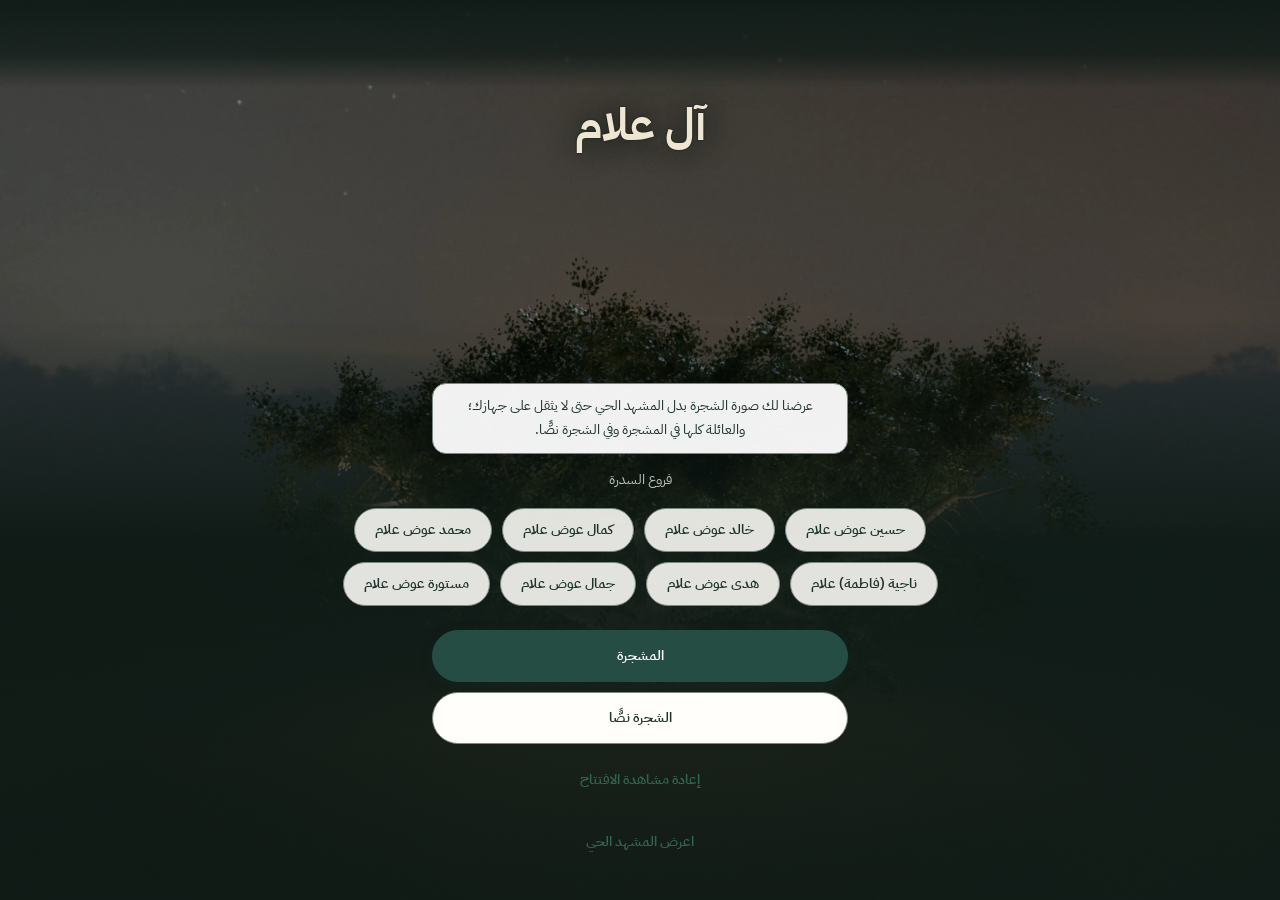
<file: site/allam_tree/index.html>
<!doctype html>
<html lang="ar" dir="rtl" data-theme="night" data-mode="dark">
<head>
  <meta charset="utf-8" />
  <meta name="viewport" content="width=device-width, initial-scale=1, viewport-fit=cover" />
  <meta name="robots" content="noindex, nofollow, noarchive" />
  <meta name="color-scheme" content="dark" />
  <link rel="icon" href="data:," />
  <title>آل علام — الشجرة</title>
  <script>
    // فرض الوضع الليلي الملكي ومنع الوضع الفاتح نهائياً
    try {
      localStorage.setItem('allam-tree-mode', 'dark');
    } catch(e) {}
    document.documentElement.setAttribute('data-theme', 'night');
    document.documentElement.setAttribute('data-mode', 'dark');
  </script>
  <script type="module" crossorigin src="./static/index-CrTuc4pM.js"></script>
  <link rel="stylesheet" crossorigin href="./static/index-DKlbyEA9.css">
  <style>
    /* إخفاء خيار الوضع الفاتح نهائياً */
    #mode-toggle, .mode-toggle {
      display: none !important;
      visibility: hidden !important;
      pointer-events: none !important;
    }
  </style>
</head>
<body data-mode="dark">
  <button id="mode-toggle" class="mode-toggle" type="button" aria-hidden="true" style="display: none !important;" aria-label="الوضع الليلي" aria-pressed="true">
    <span class="mode-text">الوضع الليلي</span>
  </button>
  <main id="main" class="outlet" tabindex="-1"></main>
</body>
</html>
</file>
<file: site/allam_tree/static/index-DKlbyEA9.css>
@font-face{font-family:IBM Plex Sans Arabic;font-style:normal;font-weight:400;font-display:swap;src:url(./ibm-plex-sans-arabic-latin-400-normal-Bo5KPYvw.woff2) format("woff2");unicode-range:U+0000-00FF,U+0131,U+0152-0153,U+02BB-02BC,U+02C6,U+02DA,U+02DC,U+0304,U+0308,U+0329,U+2000-200B,U+200F,U+2012-204E,U+2050-206F,U+20AC,U+2122,U+2191,U+2193,U+2212,U+2215,U+FEFF,U+FFFD}@font-face{font-family:IBM Plex Sans Arabic;font-style:normal;font-weight:600;font-display:swap;src:url(./ibm-plex-sans-arabic-latin-600-normal-KrqB56Mw.woff2) format("woff2");unicode-range:U+0000-00FF,U+0131,U+0152-0153,U+02BB-02BC,U+02C6,U+02DA,U+02DC,U+0304,U+0308,U+0329,U+2000-200B,U+200F,U+2012-204E,U+2050-206F,U+20AC,U+2122,U+2191,U+2193,U+2212,U+2215,U+FEFF,U+FFFD}@font-face{font-family:IBM Plex Sans Arabic;font-style:normal;font-weight:700;font-display:swap;src:url(./ibm-plex-sans-arabic-latin-700-normal-BzSf6GNr.woff2) format("woff2");unicode-range:U+0000-00FF,U+0131,U+0152-0153,U+02BB-02BC,U+02C6,U+02DA,U+02DC,U+0304,U+0308,U+0329,U+2000-200B,U+200F,U+2012-204E,U+2050-206F,U+20AC,U+2122,U+2191,U+2193,U+2212,U+2215,U+FEFF,U+FFFD}@font-face{font-family:IBM Plex Sans Arabic;font-style:normal;font-weight:400;font-display:swap;src:url(./ibm-plex-sans-arabic-arabic-400-normal-CyU-ddYS.woff2) format("woff2");unicode-range:U+0020,U+00A0,U+0600-06FF,U+0750-077F,U+0870-088E,U+0890-0891,U+0897-08E1,U+08E3-08FF,U+200C-200E,U+2010-2011,U+204F,U+2E41,U+FB50-FDFF,U+FE70-FE74,U+FE76-FEFC}@font-face{font-family:IBM Plex Sans Arabic;font-style:normal;font-weight:600;font-display:swap;src:url(./ibm-plex-sans-arabic-arabic-600-normal-0pRdybE_.woff2) format("woff2");unicode-range:U+0020,U+00A0,U+0600-06FF,U+0750-077F,U+0870-088E,U+0890-0891,U+0897-08E1,U+08E3-08FF,U+200C-200E,U+2010-2011,U+204F,U+2E41,U+FB50-FDFF,U+FE70-FE74,U+FE76-FEFC}@font-face{font-family:IBM Plex Sans Arabic;font-style:normal;font-weight:700;font-display:swap;src:url(./ibm-plex-sans-arabic-arabic-700-normal-DrtBj6UE.woff2) format("woff2");unicode-range:U+0020,U+00A0,U+0600-06FF,U+0750-077F,U+0870-088E,U+0890-0891,U+0897-08E1,U+08E3-08FF,U+200C-200E,U+2010-2011,U+204F,U+2E41,U+FB50-FDFF,U+FE70-FE74,U+FE76-FEFC}@font-face{font-family:Noto Naskh Arabic;font-style:normal;font-weight:400;font-display:swap;src:url(./noto-naskh-arabic-arabic-400-normal-U_i0HMfG.woff2) format("woff2");unicode-range:U+0020,U+00A0,U+0600-06FF,U+0750-077F,U+0870-088E,U+0890-0891,U+0897-08E1,U+08E3-08FF,U+200C-200E,U+2010-2011,U+204F,U+2E41,U+FB50-FDFF,U+FE70-FE74,U+FE76-FEFC}@font-face{font-family:Noto Naskh Arabic;font-style:normal;font-weight:600;font-display:swap;src:url(./noto-naskh-arabic-arabic-600-normal-G5n5bgdQ.woff2) format("woff2");unicode-range:U+0020,U+00A0,U+0600-06FF,U+0750-077F,U+0870-088E,U+0890-0891,U+0897-08E1,U+08E3-08FF,U+200C-200E,U+2010-2011,U+204F,U+2E41,U+FB50-FDFF,U+FE70-FE74,U+FE76-FEFC}@font-face{font-family:Amiri;font-style:normal;font-weight:700;font-display:swap;src:url(./amiri-arabic-700-normal-D8FrblyB.woff2) format("woff2");unicode-range:U+0020,U+00A0,U+0600-06FF,U+0750-077F,U+0870-088E,U+0890-0891,U+0897-08E1,U+08E3-08FF,U+200C-200E,U+2010-2011,U+204F,U+2E41,U+FB50-FDFF,U+FE70-FE74,U+FE76-FEFC}:root{--night: #0E1A16;--sand: #EFE6D2;--mist: #B9C4BC;--amber: #E8A54B;--moon: #9FB7C9;--copper: #B87333;--scene-sky: #0E1A16;--scene-ground: #cdb48a;--lantern: #E8A54B;--lantern-glow: #f2c46d;--hero-a: #114237;--hero-b: #0B2D25;--on-hero: #FFFEFA;--on-hero-muted: #D1DED8;--hero-kicker: #E0D1AA;--font-ui: "IBM Plex Sans Arabic", system-ui, sans-serif;--font-text: var(--font-ui);--weight-regular: 400;--weight-strong: 600;--tracking: 0;--radius-pill: 999px;--content-max: 1180px;--read-max: 38rem;--bar-h: 64px;--tabs-h: 0px;--side-w: clamp(232px, calc(16.25rem - max(0px, (1405px - 100vw) * .224)) , 26vw);--rail-w: 4.5rem;--panel-w: 400px;--focus-w: 3px;--ease: cubic-bezier(.2, .7, .2, 1);--ease-in-out: cubic-bezier(.65, 0, .35, 1);--dur-fast: .14s;--dur-fade: .2s;--dur-move: .26s;--dur: var(--dur-move);--dur-slow: .4s;--dur-settle: 1s;--dur-camera: 1.2s;--motion: 1;--z-scene-ui: 10;--z-bar: 100;--z-tabs: 110;--z-panel: 200;--z-popover: 250;--z-scrim: 290;--z-sheet: 300;--z-dialog: 400;--z-toast: 500;--z-skip: 600}:root,[data-theme=day],[data-theme=light]{color-scheme:light;--sidr-900: var(--surface-raised);--on-sidr-900: var(--ink);--bg: #F7F7F0;--surface: #FFFEFA;--surface-raised: #FFFFFF;--surface-sunken: #EEF0E6;--scrim: rgba(16, 59, 50, .42);--ink: #1E332C;--muted: #55655D;--link: #2F6650;--accent: #254D43;--accent-hover: #193B33;--on-accent: #FFFEFA;--accent-soft: #E6EFE2;--ornament: #6A8C67;--line: #DFE6D9;--line-strong: #76897F;--focus: #254D43;--danger: #9A2F25;--danger-soft: #FAEDEB;--success: #1F6B43;--success-soft: #E1EFE0;--calm: #24506C;--calm-soft: #E3EBEF;--warn: #6F4C0E;--warn-soft: #F8F3EA;--elevation-1: 0 3px 10px rgba(16, 59, 50, .04);--elevation-2: 0 10px 32px rgba(16, 59, 50, .07);--elevation-3: 0 20px 48px rgba(16, 59, 50, .14);--card-line: var(--line);--card-sheen: none;--card-shadow: var(--elevation-1);--pop-shadow: var(--elevation-3);--btn-primary-image: none;--btn-primary-image-hover: none;--btn-primary-shadow: 0 4px 14px rgba(16, 59, 50, .18);--title-ink: var(--accent);--lead-ink: var(--muted);--title-glow: none;--title-rule: none;--chip-glow: 0 0 0 0 transparent}[data-theme=dark]{color-scheme:dark;--sidr-900: var(--surface-raised);--on-sidr-900: var(--ink);--bg: #10211C;--surface: #172C26;--surface-raised: #1D362F;--surface-sunken: #0B1814;--scrim: rgba(3, 12, 9, .66);--ink: #EEF2E9;--muted: #B4C4BA;--link: #A8D0B8;--accent: #A5D2B3;--accent-hover: #BCDFC7;--on-accent: #0E211B;--accent-soft: #24463B;--ornament: #7FA88A;--line: #25423A;--line-strong: #6F8F81;--focus: #E0D1AA;--danger: #F2A59A;--danger-soft: #3B2220;--success: #8FD3A6;--success-soft: #17362A;--calm: #A9C8DC;--calm-soft: #1C2F3A;--warn: #E6C77F;--warn-soft: #3A3018;--elevation-1: 0 1px 2px rgba(0, 0, 0, .4);--elevation-2: 0 10px 30px rgba(0, 0, 0, .5);--elevation-3: 0 18px 48px rgba(0, 0, 0, .6);--card-line: var(--line);--card-sheen: none;--card-shadow: var(--elevation-1);--pop-shadow: var(--elevation-3);--btn-primary-image: none;--btn-primary-image-hover: none;--btn-primary-shadow: 0 4px 14px rgba(0, 0, 0, .35);--title-ink: var(--ink);--lead-ink: var(--muted);--title-glow: none;--title-rule: none;--chip-glow: 0 0 0 0 transparent}:root,[data-theme=day],[data-theme=light],[data-theme=dark]{--font-read: var(--font-ui);--font-display: var(--font-ui);--weight-display: 700;--text-xs: .8125rem;--text-sm: .875rem;--text-md: 1rem;--text-read: 1.0625rem;--text-lg: 1.25rem;--text-xl: 1.75rem;--text-2xl: 2.125rem;--text-3xl: 2.75rem;--leading: 1.75;--leading-read: 1.9;--leading-tight: 1.4;--leading-display: 1.35;--space-1: 6px;--space-2: 10px;--space-3: 14px;--space-4: 20px;--space-5: 24px;--space-6: 32px;--space-7: 48px;--space-8: 64px;--radius-sm: 8px;--radius-md: 12px;--radius-lg: 14px;--radius-xl: 20px;--radius-btn: var(--radius-pill);--btn-text: var(--text-sm);--touch: 44px}[data-theme=night]{color-scheme:dark;--sidr-900: #0C0A07;--on-sidr-900: #F7ECD6;--bg: #13100C;--surface: #1C1711;--surface-raised: #271F16;--surface-sunken: #0C0A07;--scrim: rgba(7, 5, 3, .68);--ink: #F7ECD6;--muted: #CBBB9F;--link: #A9C3D6;--accent: #F2B055;--accent-hover: #F8C47E;--on-accent: #1A1106;--accent-soft: #3B2B13;--ornament: #C98A3F;--line: #35291B;--line-strong: #8F7D5F;--focus: #A9C3D6;--danger: #F29C90;--danger-soft: #3C201C;--success: #92D3A8;--success-soft: #183326;--calm: #A9C3D6;--calm-soft: #1E2B35;--warn: #F2B055;--warn-soft: #3B2B13;--elevation-1: 0 1px 0 rgba(255, 226, 170, .08) inset, 0 1px 2px rgba(0, 0, 0, .5);--elevation-2: 0 1px 0 rgba(255, 226, 170, .1) inset, 0 10px 30px rgba(0, 0, 0, .6);--elevation-3: 0 18px 48px rgba(0, 0, 0, .62);--font-read: "Noto Naskh Arabic", "IBM Plex Sans Arabic", serif;--font-display: "Amiri", "Noto Naskh Arabic", "IBM Plex Sans Arabic", serif;--weight-display: 700;--text-xs: .9375rem;--text-sm: 1.0625rem;--text-md: 1.1875rem;--text-read: 1.3125rem;--text-lg: 1.5625rem;--text-xl: 2.25rem;--text-2xl: 3rem;--text-3xl: 3.875rem;--leading: 1.85;--leading-read: 2.05;--leading-tight: 1.35;--leading-display: 1.5;--space-1: 6px;--space-2: 10px;--space-3: 16px;--space-4: 22px;--space-5: 30px;--space-6: 40px;--space-7: 60px;--space-8: 80px;--radius-sm: 10px;--radius-md: 14px;--radius-lg: 20px;--radius-xl: 30px;--radius-btn: var(--radius-md);--btn-text: 1em;--touch: 48px;--card-line: color-mix(in srgb, var(--ornament) 38%, var(--line));--card-sheen: linear-gradient(180deg, color-mix(in srgb, var(--accent) 7%, transparent), transparent 55%);--card-shadow: inset 0 1px 0 color-mix(in srgb, var(--accent) 16%, transparent);--pop-shadow: inset 0 1px 0 color-mix(in srgb, var(--accent) 16%, transparent), var(--elevation-3);--btn-primary-image: linear-gradient(180deg, color-mix(in srgb, white 18%, var(--accent)), var(--accent));--btn-primary-image-hover: linear-gradient(180deg, color-mix(in srgb, white 18%, var(--accent-hover)), var(--accent-hover));--btn-primary-shadow: 0 0 0 1px color-mix(in srgb, var(--accent) 60%, black), 0 6px 18px -6px color-mix(in srgb, var(--accent) 55%, transparent);--title-ink: var(--ink);--lead-ink: var(--ink);--title-glow: 0 0 22px color-mix(in srgb, var(--accent) 22%, transparent);--title-rule: block;--chip-glow: 0 0 14px -4px color-mix(in srgb, var(--accent) 55%, transparent)}:root,[data-theme]{--primary: var(--accent);--on-primary: var(--on-accent);--primary-soft: var(--accent-soft);--selected: var(--accent);--shadow: var(--elevation-2)}@media(prefers-reduced-motion:reduce){:root{--dur-move: 0ms;--dur-settle: 0ms;--dur-camera: 0ms;--dur-slow: .2s;--motion: 0}}:root{--branch-1: #E8A54B;--branch-2: #C2703A;--branch-3: #F3D28A;--branch-4: #D4882A;--branch-5: #F0BC6C;--branch-6: #B9824A;--branch-7: #E3924F;--branch-8: #F7E0A8;--on-branch: #0E1A16;--ripe-1: #E4C048;--ripe-2: #DB972E;--ripe-3: #C26E28;--ripe-4: #9E4526;--ripe-5: #74291C;--dried: #A47C56;--dried-old: #8A5A3A}*,*:before,*:after{box-sizing:border-box}[hidden]{display:none!important}html{-webkit-text-size-adjust:100%;font-synthesis-weight:none;background:var(--bg);scroll-padding-top:calc(var(--bar-h) + var(--space-4))}body{margin:0;min-height:100dvh;background:var(--bg);color:var(--ink);font-family:var(--font-ui);font-size:var(--text-md);font-weight:var(--weight-regular);line-height:var(--leading);letter-spacing:var(--tracking)}[data-theme]{color:var(--ink)}h1,h2,h3,h4,p,ul,ol,dl,dd,figure{margin:0}h1{font-family:var(--font-display);font-weight:var(--weight-display);font-size:var(--text-xl);line-height:var(--leading-display);color:var(--title-ink)}h2{font-size:var(--text-lg);font-weight:var(--weight-strong);line-height:var(--leading-tight)}h3{font-size:var(--text-md);font-weight:var(--weight-strong);line-height:var(--leading-tight)}a{color:var(--link);text-underline-offset:.3em}bdi{unicode-bidi:isolate}strong,b{font-weight:var(--weight-strong)}button,input,select,textarea{font:inherit;letter-spacing:inherit;color:inherit}button{cursor:pointer}svg{flex:none}input[type=checkbox],input[type=radio],input[type=range]{accent-color:var(--accent)}input[type=range]{min-height:var(--touch);width:100%;margin:0}:focus-visible{outline:var(--focus-w) solid var(--focus);outline-offset:2px}:target{scroll-margin-top:calc(var(--bar-h) + var(--space-4))}.sr-only{position:absolute;width:1px;height:1px;overflow:hidden;clip-path:inset(50%);white-space:nowrap}.stack{display:flex;flex-direction:column;gap:var(--space-4)}.stack>*,.row>*{min-width:0}.row{display:flex;flex-wrap:wrap;align-items:center;gap:var(--space-3)}.grow{flex:1 1 0;min-width:0}.page{width:100%;max-width:var(--content-max);margin-inline:auto;padding:var(--space-5) var(--space-4) var(--space-7)}.page-title{font-family:var(--font-display);font-weight:var(--weight-display);font-size:var(--text-xl);line-height:var(--leading-display);color:var(--title-ink)}:is(.page-title,h1){text-shadow:var(--title-glow)}:is(.page-title,h1):after{content:"";display:var(--title-rule);width:4.5rem;height:2px;margin-block-start:var(--space-3);background:linear-gradient(to left,var(--accent),transparent)}.page-title+.read,.page-title+p{color:var(--lead-ink)}.section-title{font-size:var(--text-lg);font-weight:var(--weight-strong);line-height:var(--leading-tight)}.display{font-family:var(--font-display);font-weight:var(--weight-display);font-size:var(--text-2xl);line-height:var(--leading-display)}.read{font-family:var(--font-read);font-size:var(--text-read);line-height:var(--leading-read);max-width:var(--read-max)}.name{font-family:var(--font-read);font-weight:var(--weight-strong);font-size:var(--text-read);line-height:var(--leading-tight)}.fine{font-size:var(--text-sm);color:var(--muted)}.icon{width:24px;height:24px}.skip{position:fixed;inset-block-start:var(--space-2);inset-inline-start:var(--space-2);z-index:var(--z-skip);display:inline-flex;align-items:center;min-height:var(--touch);padding:0 var(--space-4);border-radius:var(--radius-sm);background:var(--accent);color:var(--on-accent);font-weight:var(--weight-strong);text-decoration:none;transform:translateY(-200%)}.skip:focus{transform:none}.btn{display:inline-flex;align-items:center;justify-content:center;gap:var(--space-2);min-height:var(--touch);min-width:var(--touch);padding:var(--space-1) var(--space-5);border:1px solid var(--line-strong);border-radius:var(--radius-btn);background:var(--surface);color:var(--ink);font-size:var(--btn-text);font-weight:var(--weight-strong);line-height:var(--leading-tight);text-align:center;text-decoration:none;transition:background-color var(--dur-fast),border-color var(--dur-fast),color var(--dur-fast)}.btn:hover{background:var(--surface-raised);border-color:var(--ink)}.btn-primary{background-color:var(--accent);background-image:var(--btn-primary-image);border-color:var(--accent);color:var(--on-accent);box-shadow:var(--btn-primary-shadow)}.btn-primary:hover{background-color:var(--accent-hover);background-image:var(--btn-primary-image-hover);border-color:var(--accent-hover)}.btn-quiet{border-color:transparent;background:transparent;color:var(--link);padding-inline:var(--space-3)}.btn-quiet:hover{border-color:transparent;text-decoration:underline;text-underline-offset:.3em}.btn-danger{border-color:var(--danger);color:var(--danger)}.btn-danger:hover{background:var(--danger-soft);border-color:var(--danger)}.btn-icon{flex:none;padding:0;border-radius:var(--radius-pill)}.btn-block{display:flex;width:100%}.btn:disabled,.btn[aria-disabled=true]{opacity:.55;cursor:not-allowed}.chips{display:flex;flex-wrap:wrap;gap:var(--space-2);margin:0;padding:0;list-style:none}.chip{display:inline-flex;align-items:center;gap:var(--space-2);min-height:var(--touch);padding:0 var(--space-4);border:1px solid var(--line-strong);border-radius:var(--radius-pill);background:var(--surface);color:var(--ink);font-size:var(--text-sm);font-weight:var(--weight-strong);text-decoration:none;white-space:nowrap;transition:background-color var(--dur-fast),border-color var(--dur-fast)}.chip:hover{border-color:var(--ink)}.chip[aria-pressed=true],.chip[aria-current],.chip[aria-selected=true]{background:var(--accent-soft);border-color:var(--selected);box-shadow:inset 0 0 0 1px var(--selected),var(--chip-glow)}.chip[aria-pressed=true]:before,.chip[aria-current]:before,.chip[aria-selected=true]:before{content:"";width:.45em;height:.8em;margin-block-end:.2em;border:solid var(--selected);border-width:0 2px 2px 0;transform:rotate(45deg)}.field{display:grid;gap:var(--space-1)}.field>span:not(.field-hint,.field-error),.field-label{font-size:var(--text-sm);font-weight:var(--weight-strong)}.input,.field input:not([type=checkbox],[type=radio],[type=range]),.field select,.field textarea{width:100%;min-height:var(--touch);padding:var(--space-2) var(--space-3);border:1px solid var(--line-strong);border-radius:var(--radius-sm);background:var(--surface);color:var(--ink);line-height:var(--leading)}.field textarea{resize:vertical;font-family:var(--font-read);font-size:var(--text-read)}.input::placeholder,.field ::placeholder{color:var(--muted);opacity:1}.field-hint{font-size:var(--text-sm);color:var(--muted)}.field-error{display:flex;align-items:center;gap:var(--space-2);font-size:var(--text-sm);font-weight:var(--weight-strong);color:var(--danger)}.field-error:before{content:"!";display:inline-grid;place-items:center;flex:none;width:1.3em;height:1.3em;border:2px solid currentColor;border-radius:50%;font-size:var(--text-xs);line-height:1}.field [aria-invalid=true]{border-color:var(--danger);box-shadow:inset 0 0 0 1px var(--danger)}.switch{display:flex;align-items:center;gap:var(--space-3);min-height:var(--touch);cursor:pointer}.switch input{appearance:none;position:relative;flex:none;width:52px;height:30px;margin:0;border:1px solid var(--line-strong);border-radius:var(--radius-pill);background:var(--surface-sunken);cursor:pointer;transition:background-color var(--dur-fast),border-color var(--dur-fast)}.switch input:before{content:"";position:absolute;inset-block-start:3px;inset-inline-start:3px;width:22px;height:22px;border-radius:50%;background:var(--line-strong);transition:inset-inline-start var(--dur-fast),background-color var(--dur-fast)}.switch input:checked{background:var(--accent);border-color:var(--accent)}.switch input:checked:before{inset-inline-start:25px;background:var(--on-accent)}.badge{display:inline-flex;align-items:center;gap:var(--space-1);padding:2px var(--space-3);border:1px solid currentColor;border-radius:var(--radius-pill);font-size:var(--text-xs);font-weight:var(--weight-strong);line-height:var(--leading);white-space:nowrap;color:var(--muted)}.badge[data-tone=wait]{background:var(--warn-soft);color:var(--warn)}.badge[data-tone=done]{background:var(--success-soft);color:var(--success)}.badge[data-tone=danger]{background:var(--danger-soft);color:var(--danger)}.badge[data-tone=calm]{background:var(--calm-soft);color:var(--calm)}.note{padding:var(--space-3) var(--space-4);border-inline-start:3px solid var(--calm);border-radius:var(--radius-sm);background:var(--calm-soft);font-size:var(--text-sm)}.divider{height:12px;margin-block:var(--space-5);border:0;background:var(--ornament);-webkit-mask:url("data:image/svg+xml,%3Csvg xmlns='http://www.w3.org/2000/svg' width='24' height='12'%3E%3Cpath d='M0 12 6 2l6 10zM12 12l6-10 6 10z' fill='none' stroke='black' stroke-width='1.4'/%3E%3Ccircle cx='6' cy='9' r='1'/%3E%3Ccircle cx='18' cy='9' r='1'/%3E%3C/svg%3E") center / 24px 12px repeat-x;mask:url("data:image/svg+xml,%3Csvg xmlns='http://www.w3.org/2000/svg' width='24' height='12'%3E%3Cpath d='M0 12 6 2l6 10zM12 12l6-10 6 10z' fill='none' stroke='black' stroke-width='1.4'/%3E%3Ccircle cx='6' cy='9' r='1'/%3E%3Ccircle cx='18' cy='9' r='1'/%3E%3C/svg%3E") center / 24px 12px repeat-x}.rule{height:1px;margin-block:var(--space-4);border:0;background:var(--ornament)}.optional-slot{display:grid;place-items:center;min-height:var(--touch);padding:var(--space-3) var(--space-4);border:1px dashed var(--line-strong);border-radius:var(--radius-md);color:var(--muted);font-size:var(--text-sm);text-align:center}@keyframes fade-in{0%{opacity:0}}@keyframes rise-in{0%{translate:0 calc(var(--motion) * 24px)}}@keyframes slide-in{0%{translate:calc(var(--motion) * var(--slide, 24px)) 0}}.scrim{position:fixed;inset:0;z-index:var(--z-scrim);background:var(--scrim);animation:fade-in var(--dur-fade) linear}.sheet,.drawer{position:fixed;inset-inline:0;inset-block-end:0;z-index:var(--z-sheet);max-height:72dvh;overflow:auto;overscroll-behavior:contain;padding:var(--space-2) var(--space-4) calc(var(--space-5) + env(safe-area-inset-bottom,0px));border-block-start:1px solid var(--line-strong);border-radius:var(--radius-xl) var(--radius-xl) 0 0;background:var(--surface-raised);color:var(--ink);box-shadow:var(--elevation-3);animation:fade-in var(--dur-fade) linear,rise-in var(--dur-move) var(--ease)}.panel{position:fixed;inset-block:var(--bar-h) 0;inset-inline-end:0;z-index:var(--z-panel);width:min(var(--panel-w),100vw);overflow:auto;overscroll-behavior:contain;padding:var(--space-4) var(--space-5) var(--space-5);border-inline-start:1px solid var(--line-strong);background:var(--surface-raised);color:var(--ink);box-shadow:var(--elevation-3);animation:fade-in var(--dur-fade) linear,slide-in var(--dur-move) var(--ease)}[dir=rtl] .panel,[dir=rtl] .drawer{--slide: -24px}.sheet-handle{width:44px;height:4px;margin:0 auto var(--space-2);border-radius:var(--radius-pill);background:var(--line-strong)}.sheet-head{display:flex;align-items:start;justify-content:space-between;gap:var(--space-3);margin-block-end:var(--space-3)}.sheet-head .btn-icon{margin-inline-end:calc(var(--space-2) * -1)}@media(min-width:900px){.drawer{inset-block:var(--bar-h) 0;inset-inline:auto 0;width:min(var(--panel-w),100vw);max-height:none;padding:var(--space-4) var(--space-5) var(--space-5);border-block-start:0;border-inline-start:1px solid var(--line-strong);border-radius:0;animation:fade-in var(--dur-fade) linear,slide-in var(--dur-move) var(--ease)}.drawer .sheet-handle{display:none}}dialog.dialog{width:min(32rem,calc(100vw - 2 * var(--space-4)));max-height:calc(100dvh - 2 * var(--space-5));padding:var(--space-5);border:1px solid var(--line-strong);border-radius:var(--radius-lg);background:var(--surface-raised);color:var(--ink);box-shadow:var(--elevation-3)}dialog.dialog[open]{animation:fade-in var(--dur-fade) linear,rise-in var(--dur-move) var(--ease)}dialog.dialog::backdrop{background:var(--scrim)}.dialog-title{font-family:var(--font-ui);font-size:var(--text-lg);font-weight:var(--weight-strong);line-height:var(--leading-tight);margin-block-end:var(--space-3)}.dialog-actions{display:flex;flex-wrap:wrap;justify-content:flex-end;gap:var(--space-3);margin-block-start:var(--space-5)}html :is(dialog.dialog,.sheet,.drawer,.panel){background-image:var(--card-sheen);border-color:var(--card-line);box-shadow:var(--pop-shadow)}html{--shell-bar: var(--bar-real, var(--bar-h))}html[data-nav=side] .has-shell{padding-inline-start:var(--side-w)}html:has(>body.has-shell){scroll-padding-block-start:calc(var(--shell-bar) + var(--space-3))}.side{position:fixed;inset-block:0;inset-inline-start:0;z-index:var(--z-sheet);display:flex;flex-direction:column;width:min(18rem,86vw);padding:calc(var(--space-4) + env(safe-area-inset-top,0px)) var(--space-3) calc(var(--space-3) + env(safe-area-inset-bottom,0px));overflow-y:auto;overscroll-behavior:contain;background:color-mix(in srgb,var(--surface) 60%,var(--bg));color:var(--ink);border-inline-end:1px solid var(--line);visibility:hidden;translate:var(--side-off) 0;transition:translate var(--dur-move) var(--ease),visibility 0s linear var(--dur-move)}[dir=rtl] .side{--side-off: 105%}[dir=ltr] .side{--side-off: -105%}.side[hidden]{display:none}.side[data-open]{visibility:visible;translate:0 0;box-shadow:var(--elevation-3);transition:translate var(--dur-move) var(--ease),visibility 0s}.side-scrim{z-index:var(--z-scrim)}html[data-nav=side] .side{z-index:var(--z-bar);width:var(--side-w);visibility:visible;translate:0 0;transition:none;box-shadow:none}html[data-nav=side] :is(.side-close,.side-open,.side-scrim){display:none}.side-head{display:flex;align-items:center;gap:var(--space-2);padding:0 var(--space-1) var(--space-4);border-block-end:1px solid var(--line)}.side-brand{flex:1 1 0;min-width:0;display:flex;align-items:center;gap:var(--space-3);min-height:var(--touch);padding-inline:2px;border-radius:var(--radius-sm);color:var(--accent);text-decoration:none}.side-mark{flex:none;display:grid;place-items:center;width:2.75rem;height:2.75rem;border:1px solid color-mix(in srgb,var(--hero-kicker) 30%,transparent);border-radius:var(--radius-md);background:linear-gradient(135deg,var(--hero-a),var(--hero-b));color:var(--hero-kicker);font-size:1.5rem;font-weight:var(--weight-display);line-height:1;box-shadow:var(--btn-primary-shadow)}.side-brand-text{display:grid;min-width:0;line-height:1.3}.side-brand-text strong{font-size:var(--text-md);font-weight:var(--weight-display)}.side-brand-text small{margin-block-start:2px;font-size:var(--text-xs);color:var(--muted)}.side-groups{flex:1 0 auto}.side-label{margin:var(--space-4) var(--space-2) var(--space-2);font-size:var(--text-xs);font-weight:var(--weight-display);line-height:var(--leading-tight);color:var(--muted)}.side-nav+.side-nav .side-label{margin-block-start:var(--space-4);padding-block-start:var(--space-4);border-block-start:1px solid var(--line)}.side-nav ul{display:grid;gap:3px;margin:0;padding:0;list-style:none}.side-link{display:flex;align-items:center;gap:var(--space-3);min-height:var(--touch);padding:var(--space-1) var(--space-3);padding-inline-start:calc(var(--space-3) - 3px);border-inline-start:3px solid transparent;border-radius:var(--radius-sm);color:var(--ink);text-decoration:none;font-size:var(--text-sm);line-height:var(--leading-tight);transition:background-color var(--dur-fast),color var(--dur-fast)}.side-link>.icon{width:20px;height:20px;color:var(--muted)}.side-link>span:not(.count){flex:1 1 0;min-width:0;overflow-wrap:anywhere}.side-link:hover{background:var(--bg);color:var(--accent)}.side-link[aria-current]{background:var(--accent-soft);border-inline-start-color:var(--selected);color:var(--accent);font-weight:var(--weight-strong)}.side-link[aria-current]>.icon,.side-link:hover>.icon{color:var(--accent)}.side-link:focus-visible,.side-mini:focus-visible,.side-account:focus-visible{outline-offset:-2px}.side-link.is-sub{padding-inline-start:calc(2 * var(--space-3) + 20px - 3px);color:var(--muted)}.side-link.is-sub[aria-current]{color:var(--accent)}@supports selector(:has(*)){html[data-nav=side] .side-sub{display:none}html[data-nav=side] li:has(>[aria-current])>.side-sub,html[data-nav=side] .side-sub:has([aria-current]){display:grid}}.side-foot{display:grid;gap:var(--space-1);margin-block-start:var(--space-4);padding-block-start:var(--space-3);border-block-start:1px solid var(--line)}.side-account{display:flex;align-items:center;gap:var(--space-2);min-height:var(--touch);padding:var(--space-2);border:1px solid var(--line);border-radius:var(--radius-sm);background:var(--bg);color:var(--ink);text-decoration:none;transition:background-color var(--dur-fast),border-color var(--dur-fast)}.side-account:hover{background:var(--surface);border-color:var(--line-strong)}.side-account[aria-current]{background:var(--accent-soft);border-color:var(--selected)}.side-avatar{flex:none;display:grid;place-items:center;width:2.125rem;height:2.125rem;border-radius:50%;background:var(--accent-soft);color:var(--accent);font-weight:var(--weight-display);line-height:1}.side-account[aria-current] .side-avatar{background:var(--surface)}.side-account-text{flex:1 1 0;min-width:0;display:grid;line-height:var(--leading-tight)}.side-account-text strong{font-size:var(--text-sm);overflow-wrap:anywhere}.side-account-text small{font-size:var(--text-xs);color:var(--muted)}.side-account>.icon{width:16px;height:16px;color:var(--muted)}.side-foot-links{display:flex;flex-wrap:wrap;align-items:center;gap:var(--space-1)}.side-mini{flex:1 1 auto;display:inline-flex;align-items:center;justify-content:center;min-height:var(--touch);padding:0 var(--space-2);border-radius:var(--radius-sm);color:var(--link);font-size:var(--text-xs);font-weight:var(--weight-strong);line-height:var(--leading-tight);text-align:center;text-decoration:none}.side-mini:hover{background:var(--bg);text-decoration:underline;text-underline-offset:.3em}.side-mini[aria-current]{background:var(--accent-soft);color:var(--accent)}.bar{position:sticky;inset-block-start:0;z-index:var(--z-bar);display:flex;flex-wrap:wrap;align-items:center;gap:var(--space-2);min-height:var(--bar-h);padding:calc(var(--space-1) + env(safe-area-inset-top,0px)) var(--space-3) var(--space-1);background:var(--sidr-900);color:var(--on-sidr-900);border-block-end:1px solid var(--line)}html[data-nav=side] .bar{gap:var(--space-3);padding-inline:var(--space-6)}.bar-btn{display:inline-flex;align-items:center;justify-content:center;gap:var(--space-2);min-height:var(--touch);min-width:var(--touch);padding:0;border:1px solid transparent;border-radius:var(--radius-pill);background:transparent;color:var(--ink);text-decoration:none;font-size:var(--text-sm);font-weight:var(--weight-strong);white-space:nowrap;transition:background-color var(--dur-fast),border-color var(--dur-fast)}.bar-btn:hover{background:var(--surface-raised)}.bar-btn[aria-current=page]{background:var(--accent-soft);border-color:var(--selected)}.side-open{flex:none;border-color:var(--line);border-radius:var(--radius-sm);background:var(--surface)}.side-open:hover,.side-close:hover{background:var(--bg);color:var(--accent)}.side-close{flex:none}.bar-crumb{flex:1 1 0;min-width:0}.bar-crumb ol{display:flex;align-items:center;margin:0;padding:0;list-style:none;font-size:var(--text-sm);line-height:var(--leading-tight);color:var(--muted)}.bar-crumb li{display:flex;align-items:center;min-width:0}.bar-crumb li+li:before{content:"/";flex:none;margin-inline:var(--space-2);color:var(--line-strong)}.bar-crumb a{display:inline-flex;align-items:center;min-height:var(--touch);color:var(--muted);text-decoration:none;white-space:nowrap}.bar-crumb a:hover{color:var(--accent);text-decoration:underline;text-underline-offset:.3em}#bar-here{overflow:hidden;text-overflow:ellipsis;white-space:nowrap;line-height:1.5;color:var(--accent);font-weight:var(--weight-display)}@media(max-width:599.98px){.bar-crumb .bar-crumb-root,.bar-crumb li+li:before{display:none}}[data-tight] .bar-crumb :is(.bar-crumb-root,li+li:before){display:none}html[data-nav=drawer] #bar-here{overflow:visible;white-space:normal;overflow-wrap:anywhere}.bar-search{position:relative;flex:0 1 20rem;min-width:var(--touch);display:flex;align-items:center}.bar-search>.icon{position:absolute;inset-inline-start:var(--space-3);width:20px;height:20px;color:var(--muted);pointer-events:none}.bar-search input{width:100%;height:var(--touch);min-height:var(--touch);line-height:var(--leading-tight);padding-block:0;padding-inline:calc(var(--space-3) + 28px) var(--space-3);border:1px solid var(--line-strong);border-radius:var(--radius-pill);background:var(--surface);color:var(--ink);font-size:var(--text-sm)}.bar-search input::placeholder{color:var(--muted);opacity:1}.search-results{position:absolute;inset-block-start:calc(100% + var(--space-2));inset-inline:0;z-index:var(--z-popover);max-height:min(60dvh,420px);overflow:auto;padding:var(--space-2);border:1px solid var(--line-strong);border-radius:var(--radius-md);background:var(--surface-raised);box-shadow:var(--elevation-3);animation:fade-in var(--dur-fade) linear}.search-results .list-row{border:0;border-radius:var(--radius-sm)}.search-status{padding:var(--space-2) var(--space-3)}html[data-nav=drawer] .bar-search:not(:focus-within){flex:none;width:var(--touch)}html[data-nav=drawer] .bar-search:not(:focus-within) input{padding-inline:0;color:transparent;cursor:pointer}html[data-nav=drawer] .bar-search:not(:focus-within) input::placeholder{color:transparent}html[data-nav=drawer] .bar-search:not(:focus-within) input::-webkit-search-cancel-button{display:none}html[data-nav=drawer] .bar-search:focus-within{position:absolute;z-index:1;inset-inline:var(--space-3);inset-block-end:calc((var(--bar-h) - var(--touch)) / 2);width:auto}html[data-nav=drawer] .search-results{position:fixed;inset-block-start:calc(var(--shell-bar) + var(--space-1));inset-inline:var(--space-3)}.bar-account{flex:none;padding:0 var(--space-4);border-color:var(--accent);background:var(--accent);color:var(--on-accent)}.bar-account:hover{background:var(--accent-hover);border-color:var(--accent-hover)}.bar-account>.icon{width:18px;height:18px}html[data-nav=drawer] .bar-account{display:none}@media print{.side,.side-scrim{display:none!important}}.card{padding:var(--space-5);border:1px solid var(--line);border-radius:var(--radius-lg);background:var(--surface)}.list{margin:0;padding:0;list-style:none}.list-row{display:grid;grid-template-columns:auto minmax(0,1fr) auto;align-items:center;gap:var(--space-3);min-height:56px;padding:var(--space-2) var(--space-3);border-block-end:1px solid var(--line);color:var(--ink);text-decoration:none}.list>li:last-child>.list-row,.list>.list-row:last-child{border-block-end:0}a.list-row,button.list-row{width:100%;border-inline:0;border-block-start:0;background:transparent;text-align:start;transition:background-color var(--dur-fast)}a.list-row:hover,button.list-row:hover{background:var(--accent-soft)}.list-row[aria-current],.list-row[aria-selected=true]{background:var(--accent-soft);border-inline-start:3px solid var(--selected);padding-inline-start:calc(var(--space-3) - 3px)}.list-row-main{display:grid;min-width:0}.list-row-title{font-family:var(--font-read);font-weight:var(--weight-strong);font-size:var(--text-read);line-height:var(--leading-tight);overflow-wrap:anywhere}.list-row-meta{font-size:var(--text-sm);color:var(--muted);line-height:var(--leading-tight)}.list-row>.icon{color:var(--muted)}.crumbs ol{display:flex;align-items:center;margin:0;padding:0;list-style:none}.crumb{flex:none;display:flex;align-items:center;font-size:var(--text-sm);line-height:var(--leading-tight);white-space:nowrap}.crumb+.crumb:before{content:"";flex:none;width:7px;height:7px;margin-inline:var(--space-1);border-block-start:1.5px solid var(--muted);border-inline-end:1.5px solid var(--muted);transform:rotate(45deg)}[dir=rtl] .crumb+.crumb:before{transform:rotate(-45deg)}.crumb-up{display:inline-flex;align-items:center;justify-content:center;min-height:var(--touch);min-width:var(--touch);padding:0 var(--space-2);border:0;border-radius:var(--radius-sm);background:transparent;color:var(--muted);text-decoration:underline;text-decoration-color:var(--line-strong);text-underline-offset:.35em}.crumb-up:hover{color:var(--ink);text-decoration-color:currentColor}.crumb-up:focus-visible{outline-offset:-3px}.crumb-here{display:inline-flex;align-items:center;min-height:var(--touch);padding:0 var(--space-2);color:var(--ink);font-weight:var(--weight-strong)}.count{display:inline-grid;place-items:center;min-width:1.25rem;height:1.25rem;padding:0 .3125rem;border-radius:var(--radius-pill);background:var(--accent);color:var(--on-accent);font-size:var(--text-xs);font-weight:var(--weight-strong);line-height:1}.count-plain{color:var(--muted);font-weight:var(--weight-regular)}.bar-review{position:relative;flex:none;padding:0 var(--space-3);border-color:var(--line-strong);background:var(--surface)}.bar-review .icon{display:none;width:20px;height:20px}html[data-nav=side] .bar-review .icon{display:block}[data-tight] .bar-review{gap:var(--space-1);padding:0 var(--space-1);border-color:transparent}[data-tight] .bar-review .icon{display:block;width:clamp(24px,1.5rem,32px);height:clamp(24px,1.5rem,32px)}[data-tight] .bar-review-label{display:none}html[data-nav=drawer] .bar-btn>.icon{width:clamp(24px,1.5rem,32px);height:clamp(24px,1.5rem,32px)}[data-tight] :is(.nb,.bit,.badge){white-space:normal}[data-tight] :is(.outlet,dialog){overflow-wrap:anywhere}:where([data-tight] .outlet,[data-tight] dialog) :where(*){min-width:0}[data-tight="2"] .page{padding-inline:var(--space-3)}[data-tight="2"] :is(.card,.queue-row,.event-card,.empty){padding:var(--space-3)}[data-tight="2"] .card .card{padding:var(--space-2)}[data-tight="2"] dialog.dialog:not(.is-sheet){width:calc(100vw - 2 * var(--space-2));padding:var(--space-4) var(--space-3)}[data-tight="2"] dialog.dialog.is-sheet{padding-inline:var(--space-3)}[data-tight="2"] .btn{padding-inline:var(--space-3)}[data-tight="2"] .event-card{grid-template-columns:minmax(0,1fr)}[data-tight="2"] .list-row{gap:var(--space-2);padding-inline:var(--space-2)}[data-tight="2"] :is(.mj-next,.mj-facts,.mj-aza,.ar-mine-row,.ar-album-card){grid-template-columns:minmax(0,1fr)}[data-tight="2"] .ar-door{grid-template-columns:minmax(0,1fr) auto;grid-template-areas:"mark go" "text text" "count count";row-gap:var(--space-2)}[data-tight="2"] .mj-month{overflow-x:auto}[data-tight="2"] .pv-nav{flex-wrap:wrap;justify-content:center}@media(max-width:239.98px){html[data-tight="2"]{--space-2: 6px;--space-3: 8px;--space-4: 10px;--space-5: 14px;--space-6: 20px;--touch: 44px}}.dates{white-space:normal}.nb{white-space:nowrap}.bit{display:inline-block;white-space:nowrap}.bit:not(:last-child):after{content:" ·"}.name-link{display:inline-block;padding:11px 6px;margin:-11px -6px;font-weight:var(--weight-strong)}.date-badge{flex:none;display:grid;justify-items:center;align-content:start;gap:0;width:5.75rem;padding:var(--space-2) var(--space-1);border:1px solid var(--line-strong);border-radius:var(--radius-md);background:var(--surface-raised);color:var(--ink);line-height:var(--leading-tight);text-align:center}.date-badge-day{font-family:var(--font-display);font-weight:var(--weight-display);font-size:var(--text-xl);line-height:1.2;color:var(--accent)}.date-badge-month{font-size:var(--text-sm);font-weight:var(--weight-strong)}.date-badge-year{font-size:var(--text-xs);color:var(--muted)}.date-badge-greg{display:grid;justify-items:center;width:100%;margin-block-start:var(--space-1);padding-block-start:var(--space-1);border-block-start:1px solid var(--ornament);font-size:var(--text-xs);color:var(--muted)}.event-card{display:grid;grid-template-columns:auto minmax(0,1fr);align-items:start;gap:var(--space-3) var(--space-4);padding:var(--space-4);border:1px solid var(--line);border-radius:var(--radius-lg);background:var(--surface)}.event-main{display:grid;gap:var(--space-2);min-width:0}.event-title{font-family:var(--font-read);font-size:var(--text-read);font-weight:var(--weight-strong);line-height:var(--leading-tight);overflow-wrap:anywhere}.event-title a{display:inline-block;min-height:var(--touch);padding-block:calc((var(--touch) - 1.35em) / 2);color:var(--ink);text-decoration-color:var(--line-strong)}.event-meta{display:grid;gap:var(--space-1);margin:0;padding:0;list-style:none;font-size:var(--text-sm);line-height:var(--leading-tight);color:var(--muted)}.event-meta li{display:grid;grid-template-columns:auto minmax(0,1fr);align-items:start;gap:var(--space-2)}.event-meta .icon{width:18px;height:18px;margin-block-start:1px}.event-tags{gap:var(--space-2)}.event-actions{grid-column:1 / -1;display:flex;flex-wrap:wrap;align-items:start;gap:var(--space-2) var(--space-3);padding-block-start:var(--space-3);border-block-start:1px solid var(--line)}.event-card.is-past{background:transparent}.event-card.is-past .date-badge-day{color:var(--muted)}@media(min-width:900px){.event-card{padding:var(--space-5)}}.tabs{display:flex;gap:var(--space-1);max-width:100%;overflow-x:auto;overscroll-behavior-x:contain;scrollbar-width:none;border-block-end:1px solid var(--line-strong)}.tab{position:relative;flex:none;display:inline-flex;align-items:center;justify-content:center;gap:var(--space-2);min-height:var(--touch);min-width:var(--touch);padding:0 var(--space-4);border:0;background:transparent;color:var(--muted);font-size:var(--text-sm);font-weight:var(--weight-strong);white-space:nowrap;transition:color var(--dur-fast)}.tab:hover,.tab[aria-selected=true]{color:var(--ink)}.tab[aria-selected=true]:after{content:"";position:absolute;inset-inline:var(--space-2);inset-block-end:0;height:3px;border-radius:var(--radius-sm) var(--radius-sm) 0 0;background:var(--selected)}.tab:focus-visible{outline-offset:-3px}.segmented{display:inline-flex;max-width:100%;margin:0;padding:3px;border:1px solid var(--line-strong);border-radius:var(--radius-pill);background:var(--surface-sunken)}.segment{position:relative;display:inline-flex;align-items:center;justify-content:center;gap:var(--space-2);min-height:var(--touch);padding:0 var(--space-4);border:1px solid transparent;border-radius:var(--radius-pill);color:var(--muted);font-size:var(--text-sm);font-weight:var(--weight-strong);white-space:nowrap;cursor:pointer}.segment input{position:absolute;inset:0;width:100%;height:100%;margin:0;opacity:0;cursor:pointer}.segment:has(input:checked){border-color:var(--selected);background:var(--accent-soft);color:var(--ink)}.segment:has(input:checked):before{content:"";width:.45em;height:.8em;margin-block-end:.2em;border:solid var(--selected);border-width:0 2px 2px 0;transform:rotate(45deg)}.segment:has(input:focus-visible){outline:var(--focus-w) solid var(--focus);outline-offset:2px}.filter-row{display:flex;gap:var(--space-2);max-width:100%;padding-block:var(--space-1);overflow-x:auto;overscroll-behavior-x:contain;scrollbar-width:none}.filter-row>*{flex:none}.filter-row .chip:focus-visible{outline-offset:-3px}@media(min-width:900px){.filter-row{flex-wrap:wrap;overflow:visible}.filter-row .chip:focus-visible{outline-offset:2px}}.badge .icon{width:14px;height:14px;stroke-width:2.2}.badge.status{white-space:normal}.badge.status[data-status=draft]{border-style:dashed}.badge.status[data-status=expired]{background:transparent;color:var(--muted)}.ph{--ph-a: color-mix(in srgb, var(--ornament) 55%, transparent);--ph-b: color-mix(in srgb, var(--accent) 38%, transparent);position:relative;display:grid;place-items:center;width:100%;aspect-ratio:4 / 3;overflow:hidden;border:1px solid var(--line-strong);border-radius:var(--radius-md);background-color:var(--surface-sunken);color:var(--muted)}.ph[data-kind=doc]{aspect-ratio:3 / 4}.ph>.icon{position:relative;width:32px;height:32px;padding:var(--space-1);box-sizing:content-box;border-radius:50%;background:var(--surface-sunken)}.ph-label{position:absolute;inset-block-end:var(--space-2);inset-inline-start:var(--space-2);max-width:calc(100% - 2 * var(--space-2));padding:1px var(--space-2);border:1px dashed var(--line-strong);border-radius:var(--radius-sm);background:var(--surface-raised);color:var(--ink);font-size:var(--text-xs);line-height:var(--leading)}.ph[data-ph="1"]{background-image:repeating-linear-gradient(45deg,var(--ph-a) 0 2px,transparent 2px 14px)}.ph[data-ph="2"]{background-image:radial-gradient(circle,var(--ph-b) 0 2.5px,transparent 3px);background-size:18px 18px}.ph[data-ph="3"]{background-image:linear-gradient(135deg,var(--ph-a) 25%,transparent 25%),linear-gradient(225deg,var(--ph-a) 25%,transparent 25%);background-size:28px 28px}.ph[data-ph="4"]{background-image:repeating-radial-gradient(circle at 50% 135%,transparent 0 16px,var(--ph-b) 16px 18px)}.ph[data-ph="5"]{background-image:repeating-linear-gradient(60deg,var(--ph-a) 0 1.5px,transparent 1.5px 24px),repeating-linear-gradient(-60deg,var(--ph-a) 0 1.5px,transparent 1.5px 24px)}.ph[data-ph="6"]{background-image:radial-gradient(circle at 72% 30%,var(--ph-b) 0 11%,transparent 11.5%),linear-gradient(to top,var(--ph-a) 0 30%,transparent 30%)}.ph[data-kind=doc]{background-image:radial-gradient(circle at 22% 80%,transparent 0 8.4%,var(--ph-b) 8.6% 10%,transparent 10.3%),radial-gradient(circle at 22% 80%,var(--ph-b) 0 3%,transparent 3.3%),linear-gradient(var(--ph-a),var(--ph-a)),repeating-linear-gradient(to bottom,var(--ph-a) 0 2px,transparent 2px 9%);background-size:100% 100%,100% 100%,34% 3px,70% 50%;background-position:0 0,0 0,50% 11%,50% 34%;background-repeat:no-repeat}.ph[data-kind=doc]>.icon{display:none}.media-grid{display:grid;grid-template-columns:repeat(auto-fill,minmax(150px,1fr));gap:var(--space-4) var(--space-3);margin:0;padding:0;list-style:none}.media-tile{display:grid;align-content:start;gap:var(--space-2);min-width:0;color:var(--ink);text-decoration:none;border-radius:var(--radius-md)}a.media-tile:hover .media-title{text-decoration:underline;text-underline-offset:.3em}.media-body{display:grid;justify-items:start;gap:2px;min-width:0;line-height:var(--leading-tight)}.media-kind{display:inline-flex;align-items:center;gap:var(--space-1);font-size:var(--text-xs);font-weight:var(--weight-strong);color:var(--muted)}.media-kind .icon{width:16px;height:16px}.media-title{font-family:var(--font-read);font-size:var(--text-md);font-weight:var(--weight-strong);overflow-wrap:anywhere}.media-body .badge{margin-block-start:var(--space-1)}@media(min-width:900px){.media-grid{grid-template-columns:repeat(auto-fill,minmax(200px,1fr));gap:var(--space-5) var(--space-4)}}.diff{display:grid;gap:var(--space-2);margin:0}.diff-line{display:grid;gap:var(--space-1)}.diff dt{font-size:var(--text-sm);font-weight:var(--weight-strong);color:var(--muted)}.diff dd{display:flex;flex-wrap:wrap;align-items:center;gap:var(--space-2);margin:0}.diff-before,.diff-after{display:inline-flex;align-items:baseline;gap:var(--space-2);max-width:100%;padding:var(--space-1) var(--space-3);border:1px solid var(--line-strong);border-radius:var(--radius-sm);color:var(--ink);text-decoration:none;line-height:var(--leading-tight)}.diff-before{background:var(--danger-soft);border-style:dashed}.diff-before .diff-value{text-decoration:line-through}.diff-after{background:var(--success-soft);font-weight:var(--weight-strong)}.diff-tag{flex:none;font-size:var(--text-xs);font-weight:var(--weight-strong)}.diff-value{overflow-wrap:anywhere}.diff-value.is-none{font-weight:var(--weight-regular);text-decoration:none}.diff-arrow{display:inline-flex;color:var(--muted)}.diff-arrow .icon{width:18px;height:18px}.queue{display:grid;gap:var(--space-3);margin:0;padding:0;list-style:none}.queue-row{display:grid;gap:var(--space-2);padding:var(--space-4);border:1px solid var(--line);border-radius:var(--radius-lg);background:var(--surface)}.queue-row>*{min-width:0}.queue-head{display:flex;flex-wrap:wrap;align-items:center;justify-content:space-between;gap:var(--space-2)}.queue-kind{display:inline-flex;align-items:center;gap:var(--space-2);font-size:var(--text-sm);font-weight:var(--weight-strong);color:var(--muted)}.queue-kind .icon{width:20px;height:20px}.queue-title{font-family:var(--font-read);font-size:var(--text-read);font-weight:var(--weight-strong);line-height:var(--leading-tight);overflow-wrap:anywhere}.queue-by{display:flex;flex-wrap:wrap;align-items:center;gap:var(--space-1) var(--space-3);line-height:var(--leading-tight)}.queue-source{font-size:var(--text-sm)}.queue-actions{display:flex;flex-wrap:wrap;gap:var(--space-2) var(--space-3);padding-block-start:var(--space-3);border-block-start:1px solid var(--line)}@media(min-width:900px){.queue-row{padding:var(--space-5)}}.log{display:grid;margin:0;padding:0;list-style:none}.log-row{position:relative;display:grid;grid-template-columns:auto minmax(0,1fr);gap:var(--space-3);padding-block-end:var(--space-4)}.log-row:not(:last-child):before{content:"";position:absolute;inset-block:28px 0;inset-inline-start:13px;width:2px;background:var(--ornament)}.log-mark{display:grid;place-items:center;width:28px;height:28px;border:1px solid var(--line-strong);border-radius:50%;background:var(--surface);color:var(--muted)}.log-mark .icon{width:16px;height:16px}.log-main{display:grid;gap:2px;min-width:0}.log-main .dates{font-size:var(--text-sm);color:var(--muted)}.empty{display:grid;justify-items:center;gap:var(--space-2);padding:var(--space-6) var(--space-4);border:1px solid var(--line);border-radius:var(--radius-lg);text-align:center}.empty>.icon{width:40px;height:40px;color:var(--muted)}.empty-title{font-size:var(--text-lg);font-weight:var(--weight-strong);line-height:var(--leading-tight)}.empty .btn{margin-block-start:var(--space-2)}.stepper{display:grid;gap:var(--space-3)}.stepper-now{font-size:var(--text-sm)}.stepper ol{display:flex;gap:var(--space-2);margin:0;padding:0;list-style:none}.step{flex:1 1 0;display:grid;justify-items:start;gap:var(--space-1);min-width:0;padding-block-start:var(--space-2);border-block-start:3px solid var(--line-strong);color:var(--muted);font-size:var(--text-xs);line-height:var(--leading-tight)}.step-no{display:inline-grid;place-items:center;width:26px;height:26px;border:1px solid var(--line-strong);border-radius:50%;font-weight:var(--weight-strong)}.step-no .icon{width:16px;height:16px;stroke-width:2.4}.step-label{position:absolute;width:1px;height:1px;overflow:hidden;clip-path:inset(50%);white-space:nowrap}.step.is-done{border-color:var(--success);color:var(--ink)}.step.is-done .step-no{border-color:var(--success);color:var(--success)}.step[aria-current=step]{border-color:var(--selected);color:var(--ink)}.step[aria-current=step] .step-no{border-color:var(--selected);background:var(--accent);color:var(--on-accent)}@media(min-width:600px){.step-label{position:static;width:auto;height:auto;overflow:visible;clip-path:none;white-space:normal;font-weight:var(--weight-strong)}}.gmock{display:grid;justify-items:start;gap:var(--space-1);min-width:0}.gmock-btn{gap:var(--space-3);padding-inline:var(--space-4)}.gmock .g-mark{display:inline-grid;place-items:center;flex:none;width:24px;height:24px;border-radius:50%;background:var(--ink);color:var(--bg);font-family:var(--font-ui);font-size:var(--text-xs);font-weight:var(--weight-strong);line-height:1}.real-note{max-width:var(--read-max);padding:2px var(--space-3);border:1px dashed var(--line-strong);border-radius:var(--radius-sm);color:var(--muted);font-size:var(--text-xs);line-height:var(--leading)}.real-note-tag{font-weight:var(--weight-strong)}html[data-nav=side] .toast{inset-inline-start:calc(var(--side-w) + var(--space-3))}.toast{pointer-events:none;position:fixed;inset-inline:var(--space-3);inset-block-end:calc(var(--space-3) + env(safe-area-inset-bottom,0px));z-index:var(--z-toast);width:fit-content;max-width:min(34rem,calc(100vw - 2 * var(--space-3)));margin-inline:auto;padding:var(--space-3) var(--space-4);border:1px solid var(--line-strong);border-radius:var(--radius-md);background:var(--surface-raised);color:var(--ink);box-shadow:var(--elevation-3);font-size:var(--text-sm);animation:fade-in var(--dur-fade) linear}.toast:empty{display:none}.toast[data-at=top]{inset-block:calc(var(--shell-bar) + var(--space-2)) auto}.toast[data-at=nav]{inset-block:calc(var(--space-1) + env(safe-area-inset-top,0px)) auto;padding:var(--space-1) var(--space-3);font-size:var(--text-xs);line-height:var(--leading-tight)}@media(min-width:900px){.toast{inset-block-end:var(--space-5)}.toast[data-at=nav]{max-width:calc(100vw - 2 * var(--space-5));padding-block:var(--space-2)}}@media(prefers-reduced-motion:reduce){html{scroll-behavior:auto}*,*:before,*:after{animation-iteration-count:1!important}}[dir=rtl] .icon-flip{transform:scaleX(-1)}.list-row-title.is-deceased{color:var(--muted)}.state-loading{display:inline-flex;align-items:center;gap:var(--space-2);min-height:var(--touch);color:var(--muted);font-size:var(--text-sm)}.state-loading>.icon{width:20px;height:20px}.state-error{border-color:var(--line-strong)}.outlet:focus{outline:none}.outlet h1:focus{outline:none}.account-row{display:flex;flex-wrap:wrap;align-items:center;justify-content:space-between;gap:var(--space-3)}.list-row-kin{font-family:var(--font-ui);font-size:var(--text-sm);font-weight:var(--weight-regular);color:var(--muted)}dialog.dialog.is-sheet{margin-block:auto 0;margin-inline:0;width:100%;max-width:100%;max-height:90dvh;padding:var(--space-2) var(--space-4) calc(var(--space-5) + env(safe-area-inset-bottom,0px));border-inline:0;border-block-end:0;border-radius:var(--radius-xl) var(--radius-xl) 0 0;overscroll-behavior:contain}dialog.dialog .sheet-head{align-items:center}dialog.dialog .sheet-head .dialog-title{margin:0}dialog.dialog .sheet-head .dialog-title:focus{outline:none}dialog.dialog:not(.is-sheet) .sheet-handle{display:none}@media(min-width:900px){dialog.dialog.is-sheet{margin:auto;width:min(32rem,calc(100vw - 2 * var(--space-4)));max-height:calc(100dvh - 2 * var(--space-5));padding:var(--space-5);border:1px solid var(--line-strong);border-radius:var(--radius-lg)}dialog.dialog.is-sheet .sheet-handle{display:none}}.eyebrow{display:flex;align-items:center;gap:var(--space-2);color:var(--link);font-size:var(--text-xs);font-weight:var(--weight-display);line-height:var(--leading-tight)}.eyebrow:before{content:"";flex:none;width:20px;height:1px;background:var(--ornament)}.lead{color:var(--muted);font-size:var(--text-sm)}.section-head{display:flex;flex-wrap:wrap;align-items:flex-end;justify-content:space-between;gap:var(--space-2) var(--space-3)}.section-head>div{display:grid;gap:2px;min-width:0}.text-link{display:inline-flex;align-items:center;gap:var(--space-1);min-height:var(--touch);padding:0 var(--space-2);border-radius:var(--radius-sm);color:var(--link);font-size:var(--text-sm);font-weight:var(--weight-strong);text-decoration:none;white-space:nowrap}.text-link:hover{background:var(--warn-soft);color:var(--accent)}.text-link .icon{width:16px;height:16px}.cat-tabs{min-width:0}.cat-tabs ul{display:flex;gap:var(--space-2);max-width:100%;margin:0;padding:var(--space-1) 0;list-style:none;overflow-x:auto;overscroll-behavior-x:contain;scrollbar-width:none}.cat-tabs li{flex:none}.cat-tabs .chip:focus-visible{outline-offset:-3px}@media(min-width:900px){.cat-tabs ul{flex-wrap:wrap;overflow:visible}.cat-tabs .chip:focus-visible{outline-offset:2px}}html :is(.card,.event-card,.queue-row,.empty,.search-results){background-image:var(--card-sheen);border-color:var(--card-line)}html :is(.card,.event-card,.queue-row,.empty){box-shadow:var(--card-shadow)}html .search-results{box-shadow:var(--pop-shadow)}html[data-garden]:not([data-rail]){--side-w: min(16.25rem, 26vw)}html[data-rail]{--side-w: var(--rail-w)}html[data-rail] .side{padding-inline:var(--space-2)}html[data-rail] .side :is(.side-brand-text,.side-label,.side-account-text,.side-link>span:not(.count)){position:absolute;width:1px;height:1px;margin:-1px;padding:0;overflow:hidden;clip-path:inset(50%);white-space:nowrap;border:0}html[data-rail] .side :is(.side-sub,.side-mini,.side-account>.icon){display:none}html[data-rail] .side :is(.side-head,.side-brand,.side-link,.side-account,.side-foot-links){justify-content:center;padding-inline:0}html[data-rail] .side-link{position:relative;border-inline-start-width:0}html[data-rail] .side-link[aria-current]{box-shadow:inset 0 0 0 1px var(--selected)}html[data-rail] .side-link .count{position:absolute;inset-block-start:2px;inset-inline-end:2px}html[data-rail] .side-nav+.side-nav{margin-block-start:var(--space-3);padding-block-start:var(--space-3);border-block-start:1px solid var(--line)}html[data-rail] .side-account{padding:var(--space-1);border-color:transparent;background:none}[data-branch="1"]{--branch-c: var(--branch-1)}[data-branch="2"]{--branch-c: var(--branch-2)}[data-branch="3"]{--branch-c: var(--branch-3)}[data-branch="4"]{--branch-c: var(--branch-4)}[data-branch="5"]{--branch-c: var(--branch-5)}[data-branch="6"]{--branch-c: var(--branch-6)}[data-branch="7"]{--branch-c: var(--branch-7)}[data-branch="8"]{--branch-c: var(--branch-8)}.branch-chip{display:inline-flex;align-items:center;gap:var(--space-2);min-height:32px;color:var(--ink);font-size:var(--text-sm);font-weight:var(--weight-strong);line-height:var(--leading-tight);text-decoration:none;max-inline-size:100%}.branch-chip{flex-wrap:wrap}.branch-nm{flex:1 1 6em;min-inline-size:0;overflow-wrap:break-word}.branch-no{flex:none;display:inline-grid;place-items:center;min-width:1.75em;height:1.75em;padding:0 .3em;border:1px solid var(--line-strong);border-radius:var(--radius-pill);background:var(--branch-c, var(--surface));color:var(--on-branch);font-weight:var(--weight-strong);line-height:1}a.branch-chip,button.branch-chip{min-height:var(--touch);padding-block:0;padding-inline:var(--space-4) var(--space-2);border:1px solid var(--line-strong);border-radius:var(--radius-pill);background:var(--surface);transition:background-color var(--dur-fast),border-color var(--dur-fast)}a.branch-chip:hover,button.branch-chip:hover{border-color:var(--ink)}.branch-chip[aria-pressed=true],.branch-chip[aria-current]{background:var(--accent-soft);border-color:var(--selected);box-shadow:inset 0 0 0 1px var(--selected)}.branch-chip[aria-pressed=true]:after,.branch-chip[aria-current]:after{content:"";width:.45em;height:.8em;margin-block-end:.2em;margin-inline:var(--space-1) var(--space-2);border:solid var(--selected);border-width:0 2px 2px 0;transform:rotate(45deg)}[data-ripe="1"]{--fruit-c: var(--ripe-1)}[data-ripe="2"]{--fruit-c: var(--ripe-2)}[data-ripe="3"]{--fruit-c: var(--ripe-3)}[data-ripe="4"]{--fruit-c: var(--ripe-4)}[data-ripe="5"]{--fruit-c: var(--ripe-5)}.fruit{position:relative;display:inline-block;flex:none;width:1.15em;height:1.1em;border-radius:50% 50% 47% 47%;background:var(--fruit-c, var(--ripe-1));box-shadow:0 0 0 1.5px var(--line-strong);vertical-align:-.15em}.fruit:after{content:"";position:absolute;inset-block-end:6%;inset-inline-start:calc(50% - 1.5px);width:3px;height:3px;border-radius:50%;background:var(--on-branch);opacity:.7}.fruit.is-dried{background:repeating-conic-gradient(from 8deg,var(--dried) 0 34deg,var(--dried-old) 34deg 51.4deg);border-radius:46% 54% 44% 56%/52% 46% 54% 48%;box-shadow:none;outline:1.5px dashed var(--line-strong);outline-offset:1.5px}.fruit.is-dried:after{display:none}.ripeness{display:grid;gap:var(--space-2);margin:0;padding:0;list-style:none;font-size:var(--text-sm);line-height:var(--leading-tight)}.ripeness li{display:grid;grid-template-columns:auto auto 1fr;align-items:center;gap:var(--space-3);min-height:28px}.ripeness .fruit{font-size:var(--text-md)}.ripeness-step{min-width:1.2em;font-weight:var(--weight-strong);text-align:center}.ripeness small{display:block;font-size:var(--text-xs);color:var(--muted)}.ripeness.is-inline{max-width:100%;padding-block:var(--space-1);grid-auto-flow:column;grid-auto-columns:max-content;gap:var(--space-4);overflow-x:auto}.deceased-mark{display:inline-flex;align-items:center;gap:var(--space-2);color:var(--muted);font-family:var(--font-ui);font-size:var(--text-sm);font-weight:var(--weight-regular);white-space:nowrap}.name.is-deceased{color:var(--muted)}.mode-toggle{position:fixed;z-index:60;inset-block-start:calc(var(--safe-top, 0px) + var(--space-3));inset-inline-end:var(--space-3);display:inline-flex;align-items:center;gap:var(--space-2);min-block-size:var(--touch);padding-inline:var(--space-3);border:1px solid var(--line-strong);border-radius:var(--radius-pill, 999px);background:var(--surface-raised);color:var(--ink);font:inherit;font-size:var(--text-sm);cursor:pointer;transition:background-color var(--dur-fast, .15s),color var(--dur-fast, .15s)}.mode-toggle:focus-visible{outline:2px solid var(--focus, currentColor);outline-offset:2px}.mode-toggle[aria-pressed=true]{background:var(--ink);color:var(--bg)}.mode-icon{width:18px;height:18px;fill:none;stroke:currentColor;stroke-width:1.8;stroke-linecap:round;flex:none}@media(prefers-reduced-motion:reduce){.mode-toggle{transition:none}}html[data-mode=light] .garden{--night: #DCE6E4}html[data-mode=light] #still{filter:brightness(2.1) saturate(.55) hue-rotate(-12deg)}html[data-mode=light] .garden .far-name{color:var(--ink);text-shadow:none}html[data-mode=light] .garden .far-hint{color:var(--ink);background:color-mix(in srgb,var(--surface) 80%,transparent)}html[data-mode=light] .garden .stage{background:var(--night)}@media(prefers-reduced-motion:reduce){html[data-mode=light] .garden *{transition:none}}html[data-mode=light][data-garden] .garden .branches-label,html[data-mode=light][data-garden] .garden .bar-btn,html[data-mode=light][data-garden] .garden .far-more summary{color:var(--ink)}.far-strip:empty{display:none}html .garden .branch-rail{flex-wrap:wrap;justify-content:center;overflow:visible;padding-inline:var(--space-3);row-gap:var(--space-2);-webkit-mask-image:none;mask-image:none}html[data-mode=light] .garden .stage{isolation:isolate}html[data-mode=light] .garden .stage:after{content:"";position:absolute;inset:0;z-index:0;pointer-events:none;mix-blend-mode:multiply;background:radial-gradient(ellipse 30% 22% at 50% 80%,#464c4ae6,#464c4a80 55%,#464c4a00)}html[data-mode=light] .garden .overlay{z-index:1}.gen-tool{flex:none;display:flex;flex-wrap:wrap;align-items:center;column-gap:var(--space-3);min-height:var(--touch);padding:var(--space-1) var(--space-4);border-block-end:1px solid var(--line);background:var(--surface);color:var(--muted);font-size:var(--text-sm)}.gen-tool[hidden]{display:none}.gen-label{flex:none;white-space:nowrap}.gen-range{flex:1 1 7rem;min-width:7rem;height:var(--touch);margin:0;accent-color:var(--accent);background:transparent;cursor:pointer}.gen-out{flex:none;min-width:2.5em;color:var(--ink);font-weight:var(--weight-strong);font-variant-numeric:tabular-nums;text-align:center}.gdrawer[data-size=peek] .gen-tool{display:none}@media(max-height:30rem)and (max-width:22rem){.gdrawer:not([data-size=full]) .gen-tool{display:none}}[data-tight] .gdrawer:not([data-size=full]) .gen-tool{display:none}.drawer-row.is-beyond .drawer-name{color:var(--muted);font-weight:var(--weight-regular)}.drawer-row.is-beyond>:is(.fruit,.drawer-bunch){opacity:.45}.drawer-beyond{flex:none;padding:1px var(--space-3);border:1px dashed var(--line-strong);border-radius:var(--radius-pill);color:var(--muted);font-size:var(--text-xs);white-space:nowrap}.drawer-beyond[hidden]{display:none}@media(min-width:900px){.gen-tool{padding-inline:var(--space-5)}}.fruit.is-fresh{transform:scale(.72);background:var(--success);box-shadow:0 0 0 2px color-mix(in srgb,var(--success) 35%,transparent),0 0 10px 2px color-mix(in srgb,var(--lantern-glow) 40%,transparent)}.drawer-note{flex:none;padding:1px var(--space-3);border:1px solid var(--line-strong);border-radius:var(--radius-pill);color:var(--ink);font-size:var(--text-xs);font-weight:var(--weight-strong);white-space:nowrap}.branch-new{margin-inline-start:var(--space-1);padding:0 var(--space-2);border:1px solid var(--line-strong);border-radius:var(--radius-pill);color:var(--ink);font-size:var(--text-xs);white-space:nowrap}.overlay>.light-thread{position:absolute;inset:0;width:100%;height:100%;overflow:visible;pointer-events:none;mix-blend-mode:screen}.light-thread path{stroke-linecap:round;stroke-linejoin:round;stroke-dasharray:1}.thread-halo{stroke:var(--amber);stroke-width:30;opacity:.3;filter:blur(11px)}.thread-glow{stroke:var(--lantern-glow);stroke-width:10;opacity:.8;filter:blur(3.5px)}.thread-core{stroke:var(--sand);stroke-width:3.5;opacity:1}.drawer-row.has-mark .drawer-name{flex:0 1 auto}.drawer-row>.mark{margin-inline:calc(var(--space-1) - var(--space-3)) auto;font-size:var(--text-read)}.person-who{display:flex;flex-wrap:wrap;align-items:center;gap:0 var(--space-1);min-width:0}.person-who>.person-name{min-width:0}.person-who>.mark{margin-inline-start:0;font-size:var(--text-read)}.drawer-corner{position:relative;z-index:1;flex:none;height:0}.drawer-corner>.marks-key{position:absolute;inset-block-end:var(--space-2);inset-inline-end:var(--space-3)}.drawer-corner .marks-key-btn{background:var(--surface-raised);box-shadow:var(--elevation-2)}.gdrawer[data-size=peek] .drawer-corner{visibility:hidden}.gdrawer:has(.drawer-corner>.marks-key:not([hidden])) .drawer-rows{margin-block-end:calc(var(--touch) + var(--space-3))}@media(min-width:900px){.drawer-corner>.marks-key{inset-block:var(--space-3) auto;inset-inline-end:var(--space-4)}.drawer-corner .marks-key-btn{box-shadow:none}.drawer-corner:has(>.marks-key:not([hidden]))+.drawer-legend .legend-title{display:flex;align-items:center;min-height:var(--touch)}.gdrawer:has(.drawer-corner>.marks-key:not([hidden])) .drawer-rows{margin-block-end:0}.gdrawer[data-size=peek] .drawer-corner{display:none}}[data-tight] .person-who{display:block}[data-tight] .person-who>.person-name{display:inline}[data-tight] .person-who>.mark{margin-inline-start:.3em}.garden{position:fixed;inset:0;height:100vh;height:100dvh;--hud-h: 0px;--safe-top: env(safe-area-inset-top, 0px);--safe-bottom: env(safe-area-inset-bottom, 0px);--veil: color-mix(in srgb, var(--night) 82%, transparent)}.garden[data-reduced]{--dur-move: 0ms;--dur-settle: 0ms;--dur-camera: 0ms;--dur-slow: .2s;--motion: 0}.garden>main{height:100%;outline:0}.stage{position:relative;width:100%;height:100%;overflow:hidden;background:var(--night);user-select:none;-webkit-user-select:none;-webkit-tap-highlight-color:transparent}.stage>canvas,.stage>img{position:absolute;inset:0;width:100%;height:100%;display:block}#live{touch-action:none}#still{object-fit:cover;object-position:50% 50%;pointer-events:none}#fireflies{touch-action:manipulation}.stage:not([data-state=overview]) #fireflies{pointer-events:none}.overlay{position:absolute;inset:0;pointer-events:none}.overlay>*{pointer-events:auto}.overlay>.top-veil{position:absolute;inset-block-start:0;inset-inline:0;height:calc(var(--bar-h) + var(--safe-top) + var(--space-5));background:linear-gradient(to bottom,color-mix(in srgb,var(--night) 94%,transparent),color-mix(in srgb,var(--night) 72%,transparent) 62%,transparent);pointer-events:none}.overlay>.trail{position:absolute;inset-block-start:calc(var(--safe-top) + var(--space-1) + (var(--bar-h) - var(--space-1) - var(--touch)) / 2);inset-inline:var(--space-3) calc(var(--touch) + 2 * var(--space-3))}.garden[data-reviewer] .overlay>.trail{inset-inline-end:calc(2 * var(--touch) + 3 * var(--space-3))}.garden .trail-back{background:color-mix(in srgb,var(--surface) 70%,transparent);border-color:var(--line-strong)}.trail{flex:1 1 0;min-width:0;display:flex;align-items:center;gap:var(--space-1)}.garden[data-state=overview] .trail{display:none}.garden .overlay>.trail.trail-measure{display:flex;visibility:hidden;pointer-events:none}.trail-back{flex:none}[dir=rtl] .icon.icon-back{transform:none}[dir=ltr] .icon-back{transform:scaleX(-1)}.trail-back-label{position:absolute;width:1px;height:1px;overflow:hidden;clip-path:inset(50%);white-space:nowrap}.crumbs{flex:1 1 0;min-width:0;overflow-x:auto;overscroll-behavior-x:contain;scrollbar-width:none}.crumbs::-webkit-scrollbar{display:none}.crumbs ol{width:max-content;padding:0 var(--space-1)}[dir=rtl] .crumbs{-webkit-mask-image:linear-gradient(to left,transparent,var(--night) var(--space-4));mask-image:linear-gradient(to left,transparent,var(--night) var(--space-4))}[dir=ltr] .crumbs{-webkit-mask-image:linear-gradient(to right,transparent,var(--night) var(--space-4));mask-image:linear-gradient(to right,transparent,var(--night) var(--space-4))}.overlay>.far-title{position:absolute;inset-inline:0;inset-block-start:calc(var(--bar-h) + var(--safe-top) + var(--space-6));display:grid;justify-items:center;gap:var(--space-1);padding-inline:var(--space-4);text-align:center;pointer-events:none;transition:opacity var(--dur-slow) linear}.far-name{font-family:var(--font-display);font-weight:var(--weight-display);font-size:var(--text-2xl);line-height:var(--leading-display);color:var(--sand);text-shadow:0 2px 28px var(--night),0 0 2px var(--night)}.far-title:before{content:"";position:absolute;z-index:-1;inset:calc(var(--space-5) * -1) 0 calc(var(--space-2) * -1);background:radial-gradient(ellipse 50% 60% at 50% 42%,color-mix(in srgb,var(--night) 66%,transparent),transparent)}.far-hint{padding:var(--space-1) var(--space-4);border-radius:var(--radius-pill);background:var(--veil);font-size:var(--text-sm);color:var(--mist)}.far-hint{transition:opacity var(--dur-slow) linear,visibility 0s linear var(--dur-slow)}.stage.hint-off .far-hint{opacity:0;visibility:hidden}.far-name:focus{outline:none}.far-more-menu button{display:flex;align-items:center;min-height:var(--touch);padding-inline:var(--space-3);border:0;background:none;color:var(--link);font-size:var(--text-sm);text-align:start;text-decoration:underline;text-underline-offset:.3em;cursor:pointer}.stage:not([data-state=overview]) .far-title{opacity:0}.stage:not([data-state=overview]) .far-hint{visibility:hidden}.branches{position:absolute;inset-inline:0;inset-block-end:0;display:grid;grid-template-columns:minmax(0,1fr) auto auto;grid-template-areas:"label more pause" "rail rail rail";align-items:center;padding-block:var(--space-7) calc(var(--tabs-h) + var(--space-2) + var(--safe-bottom));background:linear-gradient(to top,color-mix(in srgb,var(--night) 92%,transparent) 64%,transparent)}.overlay>.branches{pointer-events:none}.branches>*{pointer-events:auto}.branches-label{grid-area:label;padding-inline:var(--space-4);font-size:var(--text-sm);color:var(--mist)}.branch-rail{grid-area:rail;display:flex;gap:var(--space-2);min-width:0;padding:var(--space-2) var(--space-4);overflow-x:auto;overscroll-behavior-x:contain;scroll-snap-type:x proximity;scroll-padding-inline:var(--space-4);scrollbar-width:none}.branch-rail::-webkit-scrollbar{display:none}[dir=rtl] .branch-rail{padding-inline-end:var(--space-5);-webkit-mask-image:linear-gradient(to right,transparent,var(--night) var(--space-5));mask-image:linear-gradient(to right,transparent,var(--night) var(--space-5))}[dir=ltr] .branch-rail{padding-inline-end:var(--space-5);-webkit-mask-image:linear-gradient(to left,transparent,var(--night) var(--space-5));mask-image:linear-gradient(to left,transparent,var(--night) var(--space-5))}.branch-rail>.branch-chip{flex:none;max-inline-size:min(17rem,78vw);scroll-snap-align:start;background:color-mix(in srgb,var(--surface) 88%,transparent)}.branch-rail>.branch-chip:hover,.branch-rail>.branch-chip:focus-visible{border-color:var(--selected);background:var(--surface-raised)}.far-more{grid-area:more;position:relative}.far-more>summary{list-style:none;color:var(--mist);cursor:pointer}.far-more>summary::-webkit-details-marker{display:none}.far-more>summary:hover,.far-more[open]>summary{color:var(--ink);background:var(--veil)}.far-more[open]>summary{border-color:var(--selected)}.far-more-menu{position:absolute;inset-block-end:calc(100% + var(--space-2));inset-inline-end:0;display:grid;min-width:max-content;padding:var(--space-1) var(--space-2);border:1px solid var(--line-strong);border-radius:var(--radius-md);background:var(--surface-raised);box-shadow:var(--elevation-3)}.far-more-menu a{display:flex;align-items:center;min-height:var(--touch);padding-inline:var(--space-3);font-size:var(--text-sm)}.pause{grid-area:pause;margin-inline-end:var(--space-3);color:var(--mist)}.pause:hover{color:var(--ink);background:var(--veil)}.pause[aria-pressed=true]{color:var(--accent);background:var(--veil);border-color:var(--selected)}.pause .pause-off,.pause[aria-pressed=true] .pause-on{display:none}.pause[aria-pressed=true] .pause-off{display:block}.overlay>.bunch-chips{position:absolute;inset:0;overflow:hidden;pointer-events:none}.bunch-chips>.chip{position:absolute;left:0;top:0;display:block;min-width:23px;min-height:0;height:22px;padding:0 7px;gap:0;border:1px solid color-mix(in srgb,var(--sand) 26%,transparent);border-radius:var(--radius-pill);background:color-mix(in srgb,var(--night) 70%,transparent);color:var(--sand);font-size:13px;font-weight:var(--weight-regular);line-height:20px;text-align:center;font-variant-numeric:tabular-nums;white-space:nowrap;direction:ltr;transition:none;will-change:transform}.overlay>.halo{position:absolute;left:0;top:0;border-radius:50%;border:3px solid var(--sand);box-shadow:0 0 0 2px color-mix(in srgb,var(--night) 65%,transparent),0 0 18px 6px color-mix(in srgb,var(--amber) 62%,transparent),inset 0 0 10px 1px color-mix(in srgb,var(--lantern-glow) 45%,transparent);pointer-events:none;will-change:transform}.notes{position:absolute;inset-inline:0;inset-block-start:calc(var(--bar-h) + var(--safe-top) + var(--space-2));display:flex;justify-content:center;padding-inline:var(--space-4)}.overlay>.notes{pointer-events:none}.status{width:fit-content;max-width:100%;padding:var(--space-2) var(--space-4);border:1px solid var(--line-strong);border-radius:var(--radius-lg);background:color-mix(in srgb,var(--surface-raised) 94%,transparent);color:var(--ink);font-size:var(--text-sm);line-height:var(--leading-tight);text-align:center}.status:empty{display:none}.notes{flex-direction:column;align-items:center;gap:var(--space-2)}.status-retry{pointer-events:auto;background:var(--surface-raised)}.status-retry[hidden]{display:none}.status.busy:before{content:"";display:inline-block;width:.8em;height:.8em;margin-inline-end:var(--space-2);vertical-align:-.05em;border:2px solid var(--line-strong);border-block-start-color:var(--accent);border-radius:50%;animation:spin .9s linear infinite}@keyframes spin{to{transform:rotate(1turn)}}.drawer-host{position:absolute;inset:0;--gd-peek: 72px;--gd-top: 64px}.overlay>.drawer-host{pointer-events:none}.drawer-host.pending{visibility:hidden}.gdrawer-foot{position:absolute;inset-inline:0;inset-block-end:0;height:42%;visibility:hidden;pointer-events:none}.gdrawer-foot[data-size=peek]{height:calc(var(--gd-peek) + var(--safe-bottom))}.gdrawer{position:absolute;inset-inline:0;inset-block-end:0;height:42%;display:flex;flex-direction:column;overflow:hidden;padding-block-end:var(--safe-bottom);border-block-start:1px solid var(--line-strong);border-radius:var(--radius-xl) var(--radius-xl) 0 0;background:var(--surface-raised);color:var(--ink);box-shadow:var(--elevation-3);pointer-events:auto;transition:height var(--dur-move) var(--ease)}.gdrawer[data-size=peek]{height:calc(var(--gd-peek) + var(--safe-bottom))}.gdrawer[data-size=full]{height:calc(100% - var(--gd-top) - var(--safe-top))}.gdrawer.is-dragging{transition:none}.gdrawer[data-size=peek] .drawer-scroll,.gdrawer[data-size=peek] .drawer-legend{visibility:hidden;transition:visibility 0s linear var(--dur-move)}.drawer-head{position:relative;flex:none;display:flex;align-items:center;gap:var(--space-2);min-height:72px;padding-block:18px var(--space-1);padding-inline:var(--space-4) var(--space-2);border-block-end:1px solid var(--line);touch-action:none}.drawer-grip{position:absolute;inset:0;width:100%;padding:0;border:0;border-radius:var(--radius-xl) var(--radius-xl) 0 0;background:transparent;cursor:grab}.drawer-grip:before{content:"";position:absolute;inset-block-start:var(--space-2);inset-inline-start:calc(50% - 22px);width:44px;height:4px;border-radius:var(--radius-pill);background:var(--line-strong)}.drawer-grip:focus-visible{outline-offset:-4px}.drawer-headline{flex:1 1 0;min-width:0;display:flex;flex-wrap:wrap;align-items:baseline;column-gap:var(--space-3)}.drawer-title{min-width:0;overflow:hidden;text-overflow:ellipsis;white-space:nowrap;font-family:var(--font-display);font-weight:var(--weight-display);font-size:var(--text-lg);line-height:var(--leading-display)}.drawer-count{flex:none;color:var(--muted);font-size:var(--text-sm);white-space:nowrap}.gdrawer.has-person .drawer-headline{position:absolute;width:1px;height:1px;overflow:hidden;clip-path:inset(50%)}.person-line{flex:1 1 0;min-width:0;display:flex;align-items:center;gap:var(--space-3)}.person-line>.fruit{font-size:var(--text-lg)}.person-text{display:grid;min-width:0}.person-name{overflow:hidden;text-overflow:ellipsis;white-space:nowrap;font-family:var(--font-read);font-weight:var(--weight-strong);font-size:var(--text-read);line-height:1.5}[data-tight] .person-name{white-space:normal;text-overflow:clip;overflow-wrap:anywhere}.person-meta{color:var(--muted);font-size:var(--text-sm);line-height:var(--leading-tight)}.person-note{color:var(--calm);font-size:var(--text-xs);line-height:var(--leading-tight)}.person-open{position:relative;z-index:1;flex:none;display:inline-flex;align-items:center;justify-content:center;min-width:var(--touch);min-height:var(--touch);padding-inline:var(--space-4);border:1px solid var(--accent);border-radius:var(--radius-pill);background:var(--accent);color:var(--on-accent);font-size:var(--text-sm);font-weight:var(--weight-strong);text-decoration:none}.person-open:hover{background:var(--accent-hover);border-color:var(--accent-hover)}.drawer-icon{display:inline-grid;place-items:center}.drawer-icon svg{display:block;width:22px;height:22px}.drawer-key,.drawer-toggle{position:relative;z-index:1;flex:none;display:inline-flex;align-items:center;justify-content:center;gap:var(--space-2);min-width:var(--touch);min-height:var(--touch);padding:0;border:1px solid transparent;border-radius:var(--radius-pill);background:transparent;color:var(--muted);font-size:var(--text-sm);font-weight:var(--weight-strong);transition:background-color var(--dur-fast),border-color var(--dur-fast),color var(--dur-fast)}.drawer-key:hover,.drawer-toggle:hover{color:var(--ink);background:var(--surface)}.drawer-key[aria-expanded=true]{color:var(--accent);background:var(--accent-soft);border-color:var(--selected)}.drawer-key-text{position:absolute;width:1px;height:1px;overflow:hidden;clip-path:inset(50%);white-space:nowrap}.drawer-toggle{display:none}.drawer-scroll{flex:1 1 0;min-height:0;overflow-y:auto;overscroll-behavior:contain;-webkit-overflow-scrolling:touch}.drawer-gen{display:flex;align-items:flex-end;gap:var(--space-2);padding:0 var(--space-4) var(--space-2);border-block-end:1px solid var(--line);font-family:var(--font-ui);font-size:var(--text-xs);font-weight:var(--weight-strong);line-height:var(--leading-tight)}.drawer-gen-name{color:var(--accent)}.drawer-gen-note{color:var(--muted);font-weight:var(--weight-regular)}.drawer-row{display:flex;align-items:center;gap:var(--space-3);width:100%;padding:0 var(--space-4);border:0;border-block-end:1px solid var(--line);border-inline-start:3px solid transparent;background:transparent;color:var(--ink);text-align:start;transition:background-color var(--dur-fast)}@media(hover:hover){.drawer-row:not([aria-current]):hover{background:var(--surface)}}.drawer-row:focus-visible{outline-offset:-3px}.drawer-row[aria-current=true]{background:var(--accent-soft);border-inline-start-color:var(--selected)}.drawer-row>.fruit{font-size:var(--text-md)}.drawer-name{flex:1 1 0;min-width:0;overflow:hidden;text-overflow:ellipsis;white-space:nowrap;font-family:var(--font-read);font-weight:var(--weight-strong);font-size:var(--text-read);line-height:1.7}.drawer-row.is-deceased .drawer-name{color:var(--muted)}.drawer-row.is-child:before{content:"";position:absolute;inset-inline-start:-11px;inset-block-start:50%;width:7px;height:9px;margin-block-start:-9px;border-inline-start:1.5px solid var(--line);border-block-end:1.5px solid var(--line);border-end-start-radius:4px;pointer-events:none}.drawer-tag{position:absolute;width:1px;height:1px;overflow:hidden;clip-path:inset(50%);white-space:nowrap}.drawer-near{flex:none;padding:1px var(--space-3);border:1px solid currentColor;border-radius:var(--radius-pill);background:var(--accent-soft);color:var(--accent);font-size:var(--text-xs);font-weight:var(--weight-strong);white-space:nowrap}.drawer-bunch{flex:none;width:22px;height:22px;background:radial-gradient(circle at 30% 30%,var(--ripe-1) 0 26%,transparent 28%),radial-gradient(circle at 72% 38%,var(--ripe-2) 0 26%,transparent 28%),radial-gradient(circle at 48% 74%,var(--ripe-3) 0 26%,transparent 28%)}.drawer-members{flex:none;padding:1px var(--space-3);border:1px solid var(--line-strong);border-radius:var(--radius-pill);color:var(--ink);font-size:var(--text-xs);font-weight:var(--weight-strong);white-space:nowrap}.drawer-go{flex:none;color:var(--muted)}[dir=rtl] .drawer-go svg{transform:scaleX(-1)}[dir=ltr] .drawer-back svg{transform:scaleX(-1)}.drawer-up{color:var(--link)}.drawer-up .drawer-name,.drawer-more .drawer-name{font-family:var(--font-ui);font-size:var(--text-sm);line-height:var(--leading-tight)}.drawer-more{color:var(--muted)}.drawer-more .drawer-name{text-decoration:underline;text-decoration-color:var(--line-strong);text-underline-offset:.35em}.drawer-legend{flex:none;display:none;gap:var(--space-1);padding:var(--space-3) var(--space-4);border-block-start:1px solid var(--line);background:var(--surface);color:var(--muted);font-size:var(--text-xs);line-height:var(--leading-tight)}.gdrawer[data-key] .drawer-legend{display:grid}.legend-title{color:var(--ink);font-size:var(--text-xs)}.legend-row{display:flex;align-items:center;gap:var(--space-2);min-height:24px;margin:0}.legend-scale{display:flex;gap:var(--space-2);margin:0;padding:0;list-style:none}.legend-scale li{display:grid;justify-items:center;gap:1px}.legend-no{font-size:var(--text-xs);font-weight:var(--weight-strong);line-height:1;color:var(--muted)}.drawer-legend .fruit{font-size:var(--text-md)}@media(max-width:899.98px){.crumbs .crumb:not(:nth-last-child(-n+2)){display:none}.crumbs ol:has(>.crumb:nth-child(3)):before{content:"…";padding-inline:var(--space-1);color:var(--muted)}}@media(min-width:900px){.overlay>.trail,.garden[data-reviewer] .overlay>.trail{inset-block-start:calc(var(--bar-h) + var(--space-2));inset-inline:var(--space-5) auto;max-width:calc(100% - var(--panel-w) - 2 * var(--space-5));padding-inline:0 var(--space-3);border:1px solid var(--line);border-radius:var(--radius-pill);background:var(--veil)}.garden .trail-back{border-color:transparent;background:transparent}.notes{inset-block-start:calc(var(--bar-h) + var(--touch) + var(--space-5));padding-inline-end:calc(var(--panel-w) + var(--space-4))}.stage[data-state=overview] .notes{padding-inline-end:var(--space-4)}.far-name{font-size:var(--text-3xl)}.far-hint{font-size:var(--text-md)}.branches{grid-template-columns:minmax(0,max-content) auto auto;grid-template-areas:"label label label" "rail more pause";justify-content:center;row-gap:var(--space-1);padding-block-end:calc(var(--space-5) + var(--safe-bottom))}.branches-label{text-align:center}.pause{margin-inline:0 var(--space-4)}.gdrawer-foot{inset-block:var(--bar-h) 0;inset-inline:auto 0;width:min(var(--panel-w),100%);height:auto}.gdrawer-foot[data-size=peek]{display:none}.gdrawer,.gdrawer[data-size=full]{inset-block:var(--bar-h) 0;inset-inline:auto 0;width:min(var(--panel-w),100%);height:auto;padding-block-end:0;border-block-start:1px solid var(--line);border-inline-start:1px solid var(--line-strong);border-radius:var(--radius-lg) 0 0 0;transition:none}[dir=ltr] .gdrawer{border-radius:0 var(--radius-lg) 0 0}.gdrawer[data-size=peek]{inset-block-end:auto;height:auto;border-block-end:1px solid var(--line-strong);border-end-start-radius:var(--radius-lg)}.gdrawer[data-size=peek] .drawer-scroll,.gdrawer[data-size=peek] .drawer-legend{display:none}.gdrawer[data-size=peek] .drawer-head{border-block-end:0}.drawer-head{min-height:64px;padding-block:var(--space-2);padding-inline:var(--space-5) var(--space-3);touch-action:auto}.drawer-grip,.drawer-key{display:none}.drawer-toggle{display:inline-flex;padding-inline:var(--space-3) var(--space-2)}.drawer-fold svg{transform:rotate(-90deg);transition:transform var(--dur-fast)}.drawer-toggle[aria-expanded=false] .drawer-fold svg{transform:rotate(90deg)}.drawer-gen,.drawer-row{padding-inline:var(--space-5)}.drawer-legend{display:grid;padding-inline:var(--space-5)}}@media(max-width:339.98px){.far-name{font-size:var(--text-xl)}.overlay>.far-title{inset-block-start:calc(var(--bar-h) + var(--safe-top) + var(--space-3))}}@media(max-height:559.98px){.far-name{font-size:var(--text-xl)}.overlay>.far-title{inset-block-start:calc(var(--bar-h) + var(--safe-top) + var(--space-2))}.branches{padding-block-start:var(--space-5)}}@media(max-height:479.98px){.far-hint{display:none}}@media(prefers-reduced-motion:reduce){.status.busy:before{animation:none}}.garden[data-reduced] .status.busy:before{animation:none}.garden-lite .stage{display:grid;align-content:end}.lite-still{position:absolute;inset:0;width:100%;height:100%;object-fit:cover;object-position:50% 50%;pointer-events:none}.lite-panel{position:relative;display:grid;gap:var(--space-3);justify-items:center;padding:var(--space-8) var(--space-5) calc(var(--tabs-h) + var(--space-5) + var(--safe-bottom));background:linear-gradient(to top,color-mix(in srgb,var(--night) 94%,transparent) 62%,transparent);text-align:center}.lite-panel>*{width:min(100%,26rem)}.lite-note{margin:0;padding:var(--space-2) var(--space-4);border:1px solid var(--line-strong);border-radius:var(--radius-lg);background:color-mix(in srgb,var(--surface-raised) 94%,transparent);color:var(--ink);font-size:var(--text-sm);line-height:var(--leading)}.lite-links{display:grid;gap:var(--space-2)}.lite-links .btn{min-height:3.25rem}.lite-panel>.lite-branches{width:100%;max-width:44rem;display:grid;gap:var(--space-1)}.lite-branches[hidden]{display:none}.lite-branches .branches-label{grid-area:auto;padding-inline:0;text-align:center}.lite-branches .branch-rail{grid-area:auto;padding-inline:0;scroll-padding-inline:0}.lite-branches .branch-rail>.branch-chip{padding-inline:var(--space-4)}.lite-branches .branch-rail>.branch-chip[aria-current]{padding-inline-end:var(--space-2)}.lite-at{margin:0;min-height:1.5em;color:var(--ink);font-size:var(--text-sm);font-weight:var(--weight-strong);text-align:center}.lite-at:empty{display:none}html[data-tight] .garden-lite .stage{overflow-y:auto;align-content:start}html[data-tight] .garden-lite .lite-still{position:fixed}html[data-tight] .garden-lite .overlay{position:relative;inset:auto}html[data-tight] .garden-lite .overlay>.top-veil{display:none}html[data-tight] .garden-lite .overlay>.far-title{position:static;padding-block:var(--space-4) var(--space-2)}html[data-tight] .garden-lite .lite-panel{padding-block-start:var(--space-4)}@media(min-width:900px){.lite-branches .branch-rail{justify-content:center;flex-wrap:wrap;overflow:visible;-webkit-mask-image:none;mask-image:none}}@media(min-width:900px){.lite-panel{padding-block-end:var(--space-6)}}html[data-tight="2"] .crumbs{display:none}@media(max-width:899.98px){html[data-tight="2"] .branches{grid-template-columns:minmax(0,1fr) minmax(0,1fr);grid-template-areas:"label label" "more pause" "rail rail"}html[data-tight="2"] .far-more{justify-self:start}html[data-tight="2"] .pause{justify-self:end}}.overlay>.hover-tip{position:fixed;z-index:5;display:flex;align-items:center;gap:var(--space-2);max-inline-size:min(18rem,calc(100vw - 2 * var(--space-2)));padding:var(--space-1) var(--space-3);border:1px solid var(--line-strong);border-radius:var(--radius-md);background:var(--surface-raised);color:var(--ink);font-size:var(--text-sm);font-weight:var(--weight-strong);line-height:var(--leading-tight);overflow-wrap:anywhere;box-shadow:var(--shadow);pointer-events:none;animation:hover-tip-in var(--dur-fast) ease-out}.overlay>.hover-tip[hidden]{display:none}@keyframes hover-tip-in{0%{opacity:0}}.garden[data-reduced] .hover-tip{animation:none}@media(prefers-reduced-motion:reduce){.hover-tip{animation:none}}@media(hover:none){.hover-tip{display:none}}html .garden{--tabs-h: 0px;--stage-w: 100vw;--panel-w: clamp(300px, calc(var(--stage-w) / 3), 400px)}html[data-nav=side] .garden{inset-inline-start:var(--side-w);--stage-w: calc(100vw - var(--side-w))}html[data-garden] .bar{position:fixed;inset-block-start:0;inset-inline:0;background:none;border:0;box-shadow:none;pointer-events:none}html[data-garden][data-nav] .bar{flex-wrap:nowrap}html[data-garden][data-nav] .bar-crumb{overflow:hidden}html[data-garden][data-nav] #bar-here{overflow:hidden;white-space:nowrap;overflow-wrap:normal}html[data-garden][data-nav=side] .bar{inset-inline-start:var(--side-w)}html[data-garden] .bar>*{pointer-events:auto}html[data-garden] .bar .bar-search input{background:color-mix(in srgb,var(--surface) 88%,transparent)}html[data-garden] .bar :is(.bar-btn:not(.bar-account),.side-open){background:color-mix(in srgb,var(--surface) 70%,transparent);border-color:var(--line-strong)}html[data-garden] .bar :is(.bar-btn:not(.bar-account),.side-open):hover{background:var(--surface-raised)}@media(max-width:899.98px){html:is([data-garden=branch],[data-garden=family]) .bar-crumb{visibility:hidden}html .garden .overlay>.trail{inset-inline-start:calc(var(--touch) + 2 * var(--space-3))}html[data-garden]:is([data-tight],[data-garden=branch],[data-garden=family]) .bar-review{width:var(--touch);padding:0;gap:0}html[data-garden]:is([data-tight],[data-garden=branch],[data-garden=family]) .bar-review .icon{display:block;width:clamp(24px,1.5rem,32px);height:clamp(24px,1.5rem,32px)}html[data-garden]:is([data-tight],[data-garden=branch],[data-garden=family]) .bar-review-label{display:inline;position:absolute;width:1px;height:1px;overflow:hidden;clip-path:inset(50%);white-space:nowrap}html[data-garden]:is([data-tight],[data-garden=branch],[data-garden=family]) .bar-review .count{position:absolute;inset-block-start:2px;inset-inline-end:2px}}@media(max-width:430px){html[data-garden][data-tight] #bar-here{position:absolute;width:1px;height:1px;overflow:hidden;clip-path:inset(50%);white-space:nowrap}html[data-garden][data-tight] .bar{gap:4px;padding-inline:var(--space-2)}}@media(max-width:195px){html:is([data-garden=branch],[data-garden=family]) .bar-search{display:none}}html[data-tight] .garden-lite .stage{padding-block-start:calc(var(--bar-real, var(--bar-h)) + var(--safe-top))}html[data-garden=lite][data-tight] .bar{background:var(--sidr-900);border-block-end:1px solid var(--ornament)}@media(min-width:900px)and (max-width:1404.98px){html .garden :is(.drawer-gen,.drawer-row,.drawer-legend){padding-inline:var(--space-3)}html .garden .drawer-row{gap:var(--space-2)}html .garden .drawer-head{padding-inline:var(--space-3) var(--space-1)}html .garden .drawer-members{padding-inline:var(--space-2)}}
</file>
